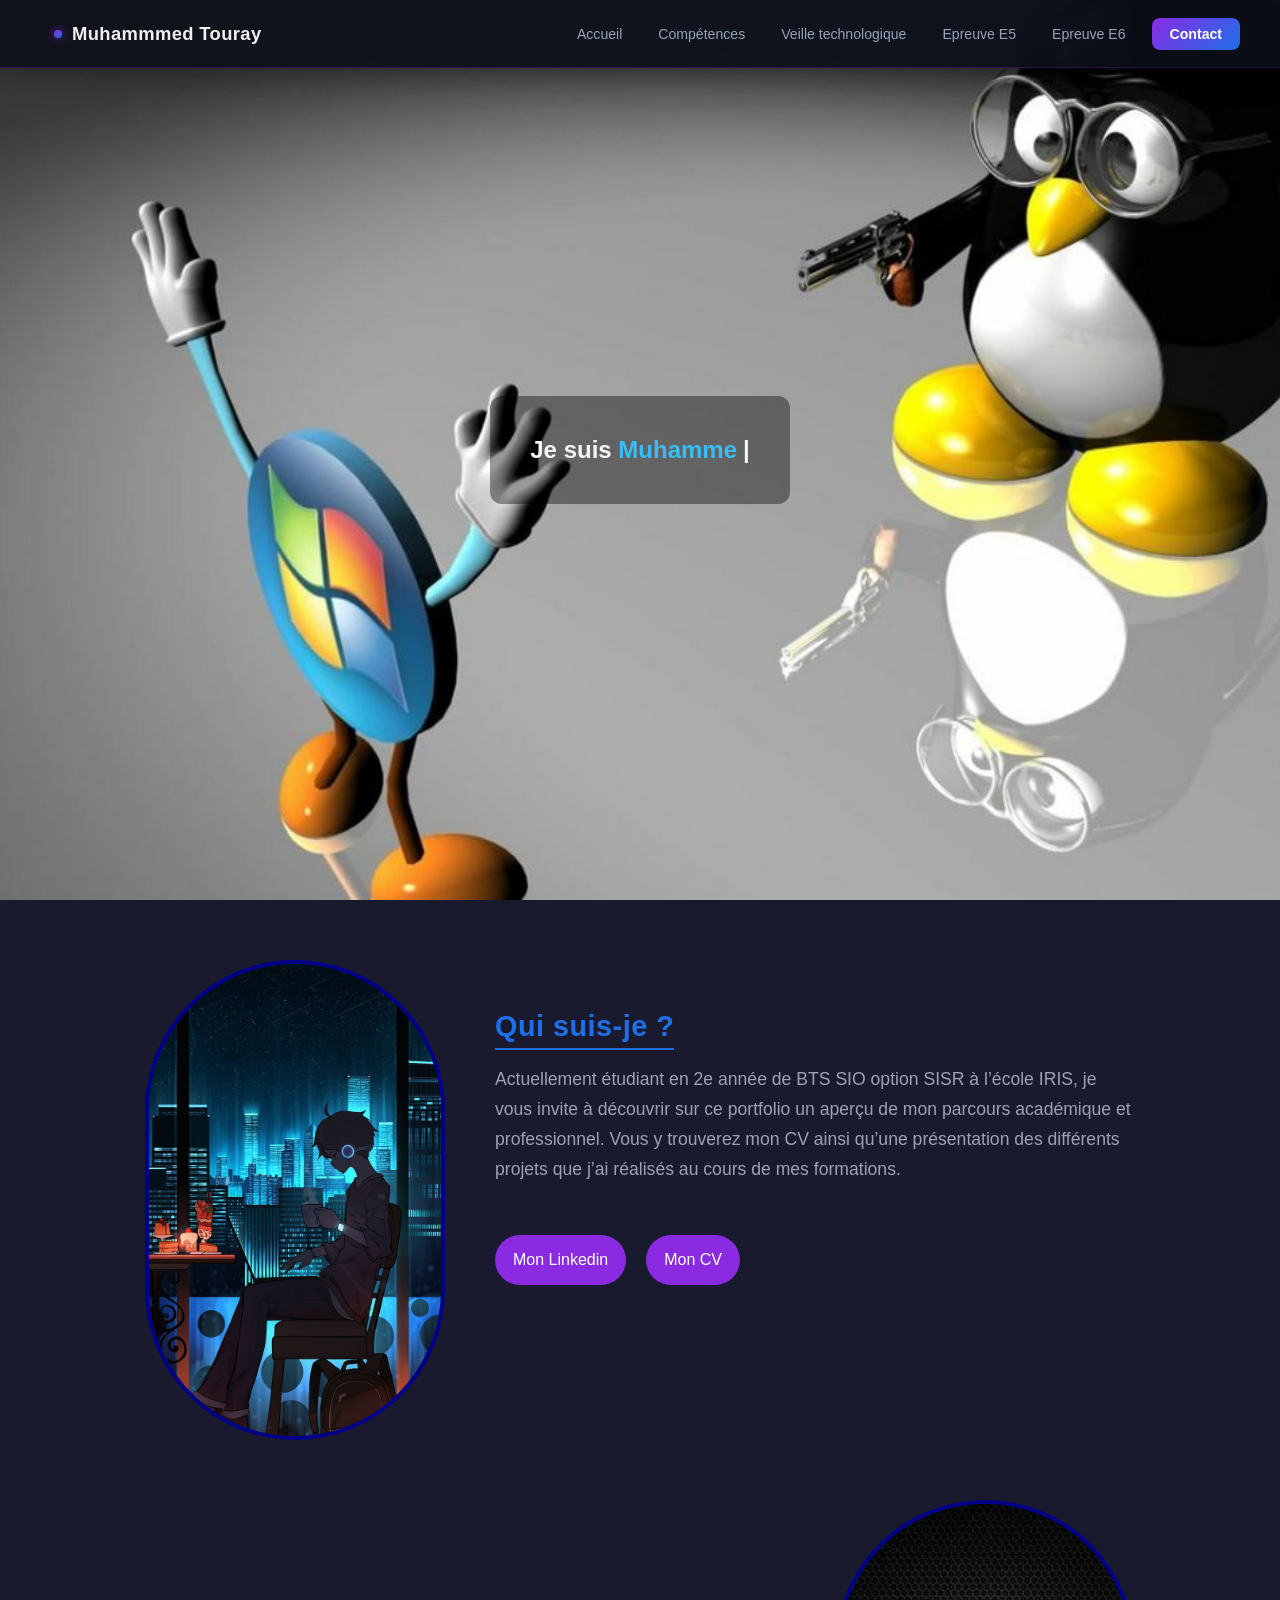
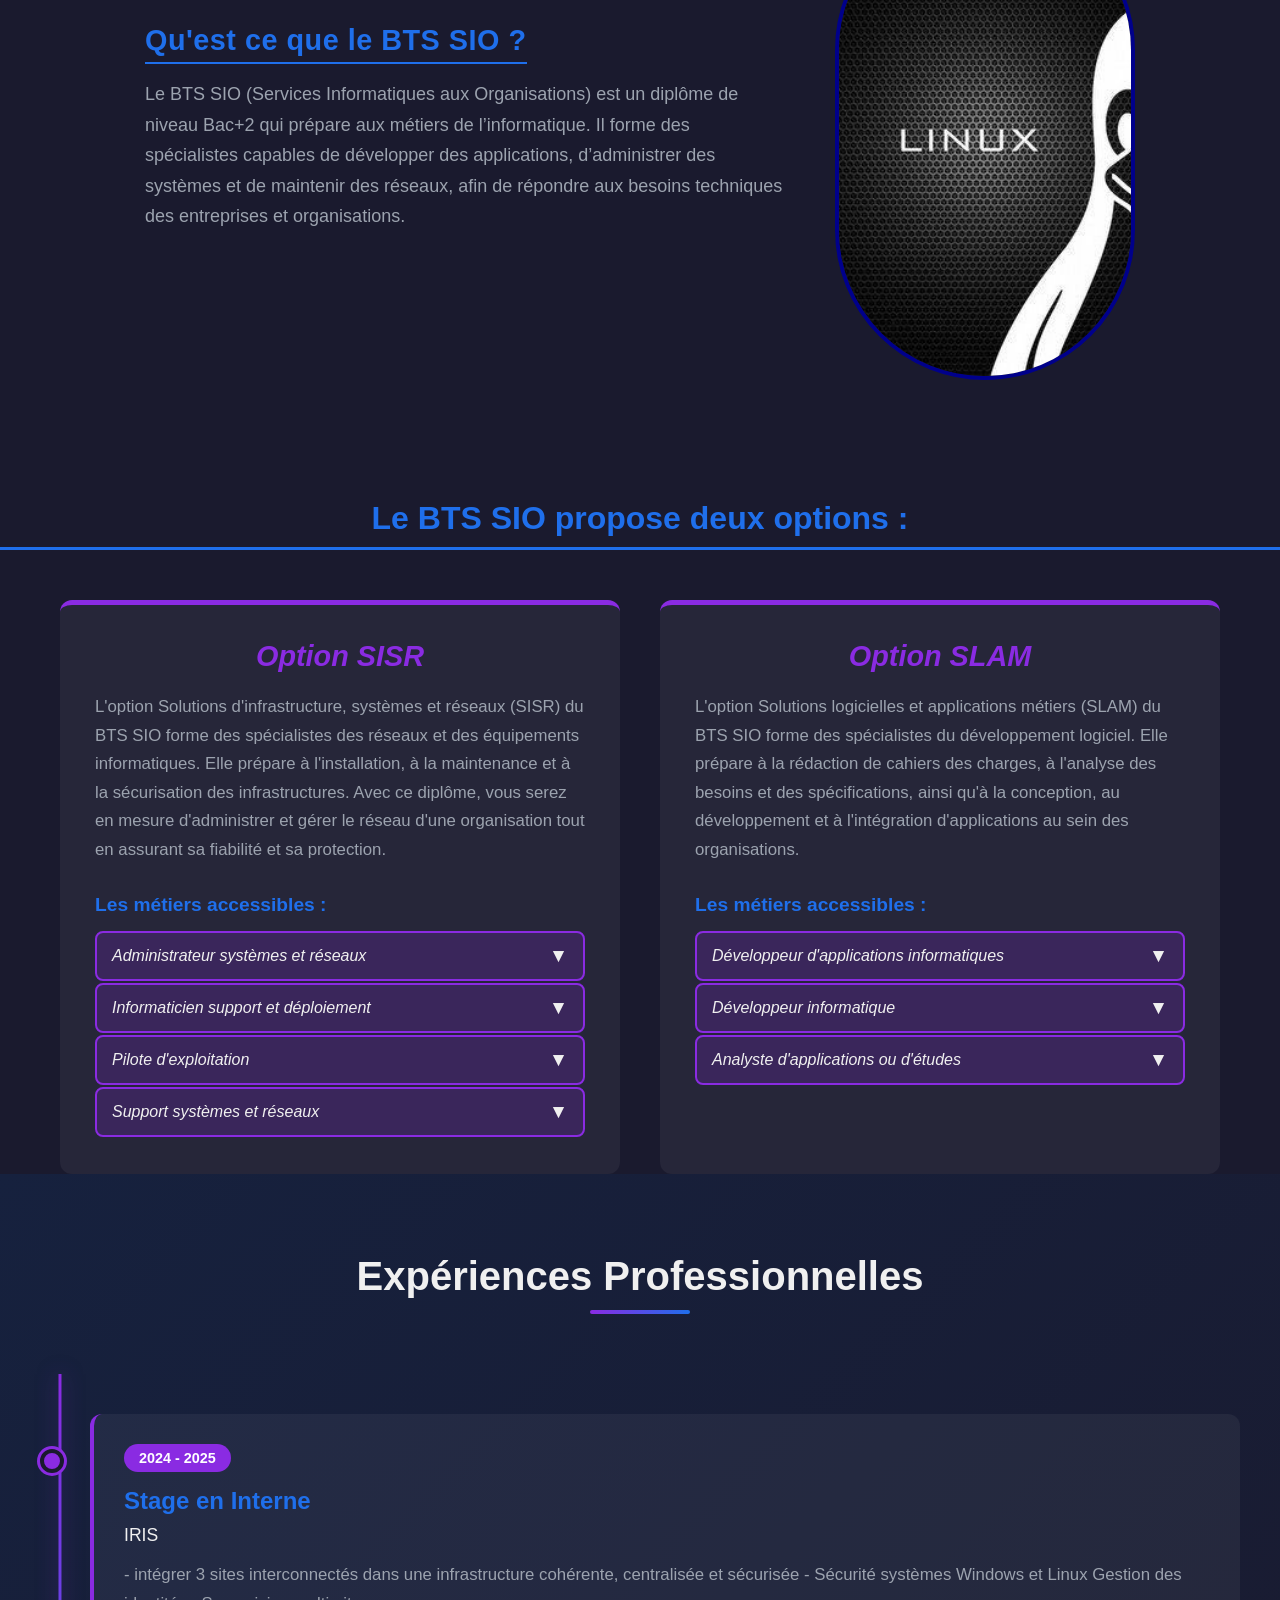
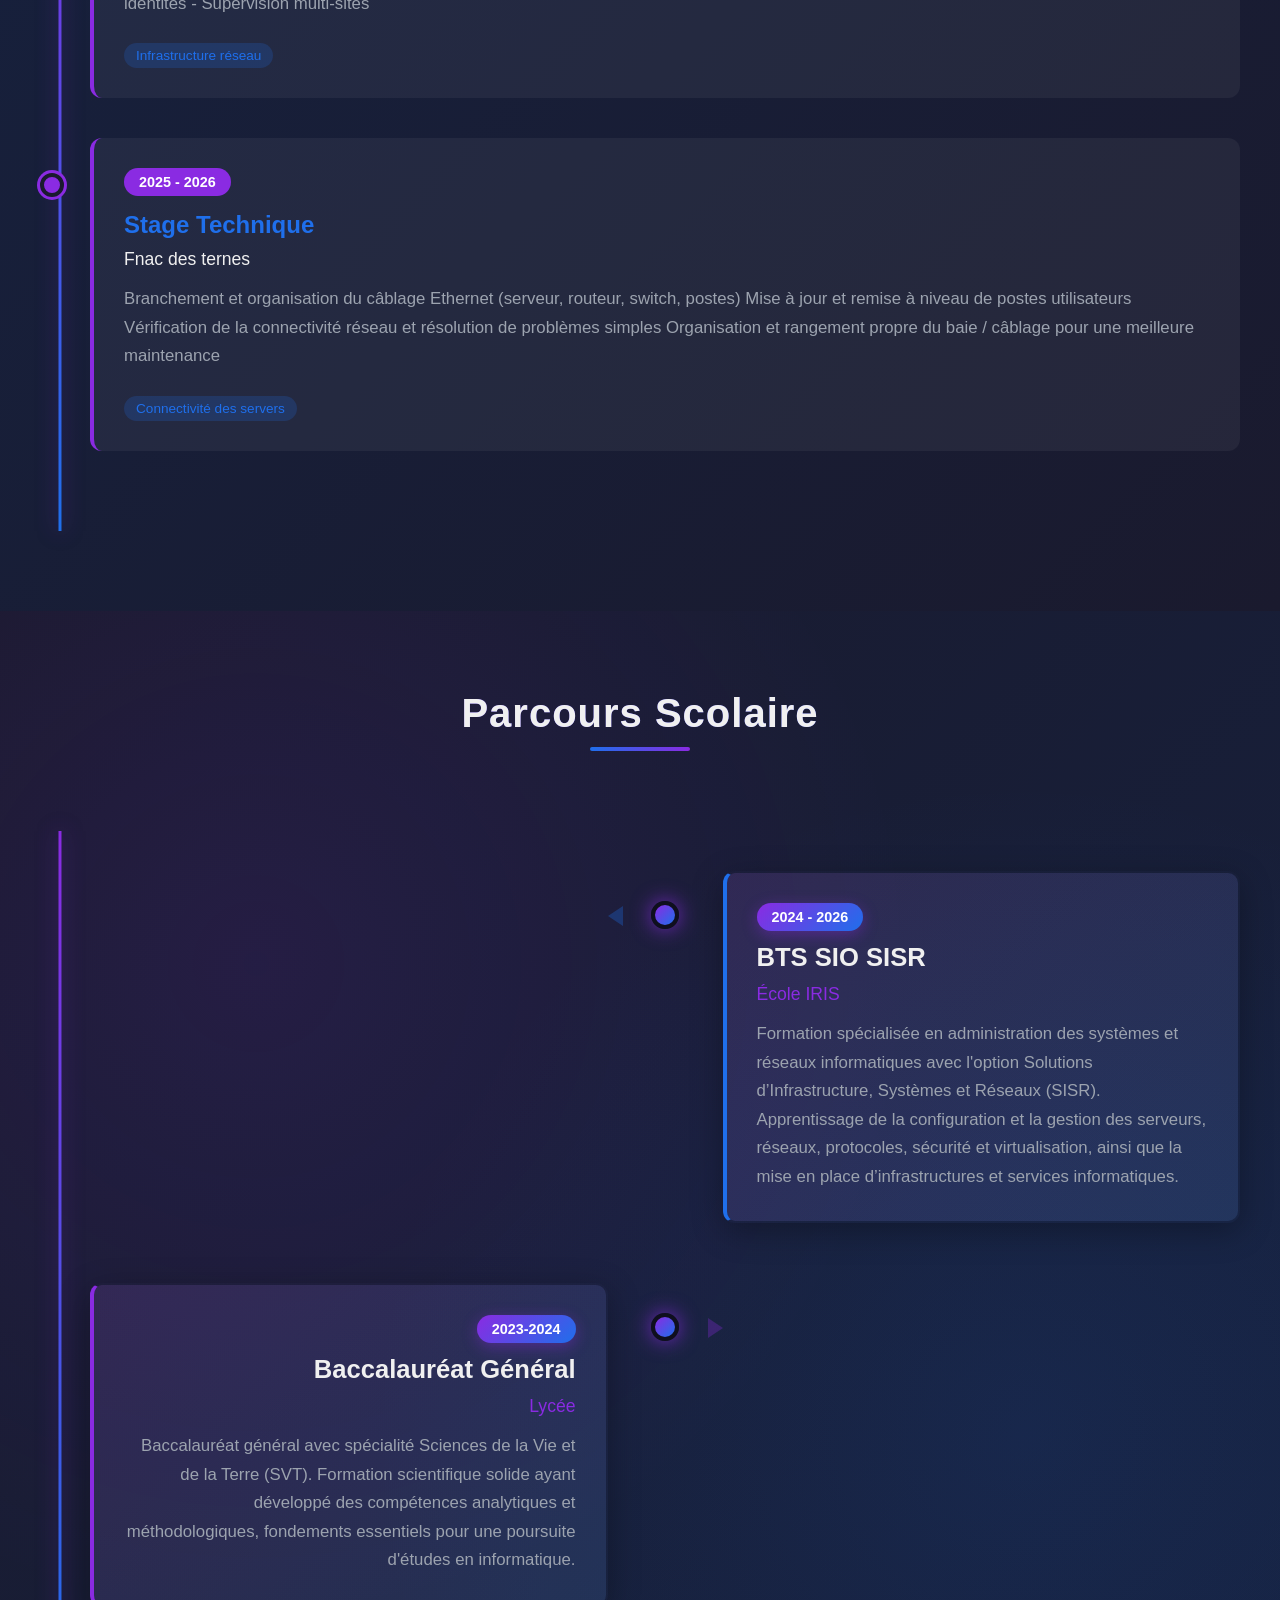
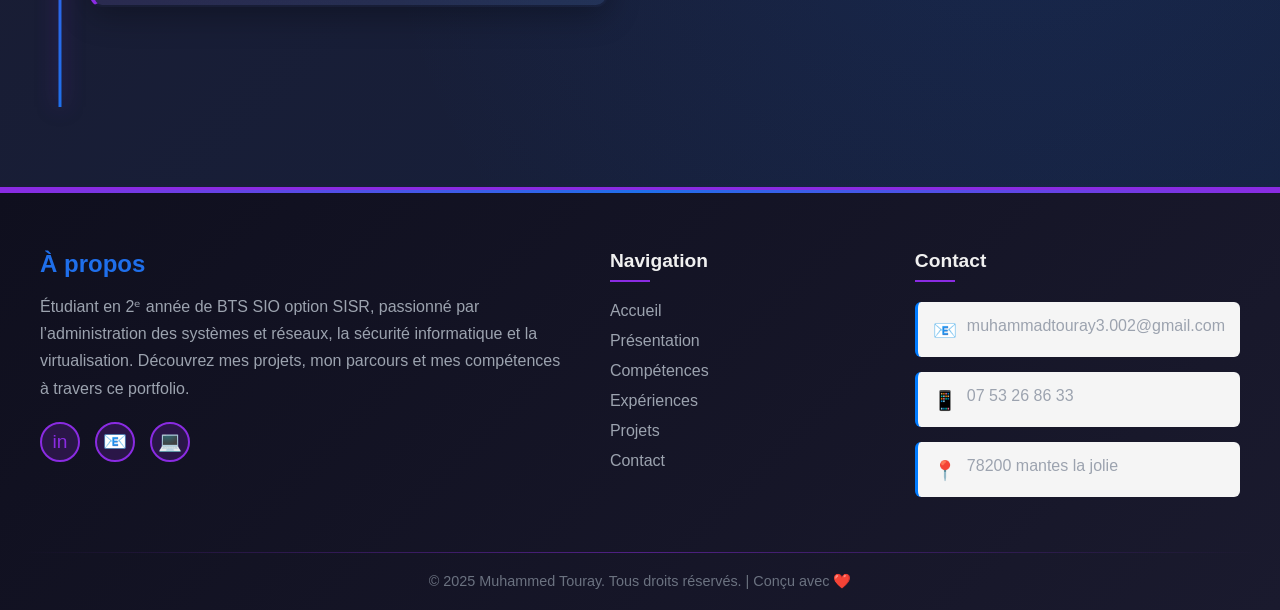
<file: index.html>
<!DOCTYPE html>
<html>
<head>
	<meta charset="utf-8">
	<meta name="viewport" content="width=device-width, initial-scale=1">
	<title>Portfolio | Muhammed </title>
	<link rel="stylesheet" href="style.css">
	<script src="typing.js"></script>
	<link rel="stylesheet" href="https://cdnjs.cloudflare.com/ajax/libs/font-awesome/6.5.0/css/all.min.css">
	<link href="https://fonts.googleapis.com/css2?family=Syne:wght@400;600;700;800&family=DM+Sans:wght@300;400;500;600&display=swap" rel="stylesheet">
</head>

<body class="index">

    <header class="Acceuil">
        <div>
            <a class="nom" href="">Muhammmed Touray</a>
        </div>
        <nav class="menu">
            <a href="index.html">Accueil</a>
            <a href="Competences.html">Compétences</a>
            <a href="Veille_technologique.html">Veille technologique</a>
            <a href="projets.html">Epreuve E5</a>
            <a href="Realisation_pro.html">Epreuve E6</a>
            <a href="Contact.html">Contact</a>
        </nav>
    </header>

	<section class="intro">
	  <div class="overlay">
	    <h1 class="typing" id="typing"></h1>
	  </div>
	</section>

	<div class="presentation">
		<div class="ellipse-container">
			<img src="images/cyber.jpeg" alt="A propos">
		</div>

		<div class="about">
			<h3> Qui suis-je ?</h3>	
			<p>Actuellement étudiant en 2e année de BTS SIO option SISR à l’école IRIS, je vous invite à découvrir sur ce portfolio un aperçu de mon parcours académique et professionnel. Vous y trouverez mon CV ainsi qu’une présentation des différents projets que j’ai réalisés au cours de mes formations.</p>

			<div >
				<ul class="link">
					<li class="profil_l" ><a href="https://www.linkedin.com/in/muhammed-touray-938242348">Mon Linkedin</a></li>
					<li><a href="docs/CV_Muhammed Touray_Alternance réseau.pdf">Mon CV</a></li>
				</ul>
			</div>
		</div>

	</div>


	<section>

		<div class="bts">
			<div class="about2">
				<h3>Qu'est ce que le BTS SIO ?</h3>	
				<p>Le BTS SIO (Services Informatiques aux Organisations) est un diplôme de niveau Bac+2 qui prépare aux métiers de l’informatique. Il forme des spécialistes capables de développer des applications, d’administrer des systèmes et de maintenir des réseaux, afin de répondre aux besoins techniques des entreprises et organisations.</p>
			</div>

			<div class="binaire">
				<img src="images/linux.jpg" alt="A propos">
			</div>

		</div>

		<div class="option-separe">
			<h4 class="options-title">Le BTS SIO propose deux options :</h4>

			<div class="options-container">
			        <!-- Option SISR -->
			        <div class="option-card">
			            <h3 class="option-name">Option SISR</h3>
			            <p class="option-description">
			                L'option Solutions d'infrastructure, systèmes et réseaux (SISR) du BTS SIO forme des spécialistes des réseaux et des équipements informatiques. Elle prépare à l'installation, à la maintenance et à la sécurisation des infrastructures. Avec ce diplôme, vous serez en mesure d'administrer et gérer le réseau d'une organisation tout en assurant sa fiabilité et sa protection.
			            </p>

			            <h6 class="metiers-title">Les métiers accessibles :</h6>
			            <ul class="metiers-list">
			                <li class="metier-item">
			                    <button class="metier-button" onclick="toggleMetier(this)">
			                        <span>Administrateur systèmes et réseaux</span>
			                        <span class="arrow">▼</span>
			                    </button>
			                    <div class="metier-content">
			                        <p>L'administrateur systèmes et réseaux est responsable de la gestion, de la maintenance et de la sécurité des infrastructures informatiques. Il configure les serveurs, supervise les réseaux et assure leur bon fonctionnement au quotidien.</p>
			                    </div>
			                </li>
			                <li class="metier-item">
			                    <button class="metier-button" onclick="toggleMetier(this)">
			                        <span>Informaticien support et déploiement</span>
			                        <span class="arrow">▼</span>
			                    </button>
			                    <div class="metier-content">
			                        <p>Ce professionnel assure le support technique aux utilisateurs, installe et déploie les équipements informatiques dans l'entreprise. Il accompagne les collaborateurs dans l'utilisation des outils numériques.</p>
			                    </div>
			                </li>
			                <li class="metier-item">
			                    <button class="metier-button" onclick="toggleMetier(this)">
			                        <span>Pilote d'exploitation</span>
			                        <span class="arrow">▼</span>
			                    </button>
			                    <div class="metier-content">
			                        <p>Le pilote d'exploitation supervise les systèmes informatiques en production, surveille les incidents et coordonne les interventions techniques pour garantir la continuité de service.</p>
			                    </div>
			                </li>
			                <li class="metier-item">
			                    <button class="metier-button" onclick="toggleMetier(this)">
			                        <span>Support systèmes et réseaux</span>
			                        <span class="arrow">▼</span>
			                    </button>
			                    <div class="metier-content">
			                        <p>Le technicien support systèmes et réseaux assiste les utilisateurs en cas de problèmes techniques, diagnostique les pannes et met en place des solutions adaptées pour résoudre les dysfonctionnements.</p>
			                    </div>
			                </li>
			            </ul>
			        </div>

			        <!-- Option SLAM -->
			        <div class="option-card">
			            <h3 class="option-name">Option SLAM</h3>
			            <p class="option-description">
			                L'option Solutions logicielles et applications métiers (SLAM) du BTS SIO forme des spécialistes du développement logiciel. Elle prépare à la rédaction de cahiers des charges, à l'analyse des besoins et des spécifications, ainsi qu'à la conception, au développement et à l'intégration d'applications au sein des organisations.
			            </p>

			            <h6 class="metiers-title">Les métiers accessibles :</h6>
			            <ul class="metiers-list">
			                <li class="metier-item">
			                    <button class="metier-button" onclick="toggleMetier(this)">
			                        <span>Développeur d'applications informatiques</span>
			                        <span class="arrow">▼</span>
			                    </button>
			                    <div class="metier-content">
			                        <p>Le développeur d'applications conçoit, code et teste des logiciels adaptés aux besoins des utilisateurs. Il maîtrise plusieurs langages de programmation et travaille en équipe pour livrer des solutions fonctionnelles.</p>
			                    </div>
			                </li>
			                <li class="metier-item">
			                    <button class="metier-button" onclick="toggleMetier(this)">
			                        <span>Développeur informatique</span>
			                        <span class="arrow">▼</span>
			                    </button>
			                    <div class="metier-content">
			                        <p>Professionnel polyvalent du développement, il intervient sur différents projets logiciels, du web au mobile. Il analyse les besoins, développe les fonctionnalités et assure la maintenance des applications.</p>
			                    </div>
			                </li>
			                <li class="metier-item">
			                    <button class="metier-button" onclick="toggleMetier(this)">
			                        <span>Analyste d'applications ou d'études</span>
			                        <span class="arrow">▼</span>
			                    </button>
			                    <div class="metier-content">
			                        <p>L'analyste étudie les besoins métiers, rédige les spécifications techniques et propose des solutions logicielles adaptées. Il fait le lien entre les équipes métier et les développeurs.</p>
			                    </div>
			                </li>
			            </ul>
			        </div>
			    </div>
		</div>

	</section>

	    <section class="experiences-section">
        <div class="experiences-container">
            <h2 class="experiences-title">Expériences Professionnelles</h2>

            <div class="timeline">
                <!-- Expérience 1 -->
                <div class="experience-card">
                    <span class="experience-period">2024 - 2025</span>
                    <h3 class="experience-title">Stage en Interne</h3>
                    <p class="experience-company">IRIS</p>
                    <p class="experience-description">
                       - intégrer 3 sites interconnectés dans une infrastructure cohérente, centralisée et sécurisée 
                       - Sécurité systèmes Windows et Linux  Gestion des identités 
                       - Supervision multi-sites 
                    </p>
                    <span class="experience-tag">Infrastructure réseau</span>
                </div>

                <!-- Expérience 2 -->
                <div class="experience-card">
                    <span class="experience-period">2025 - 2026</span>
                    <h3 class="experience-title">Stage Technique</h3>
                    <p class="experience-company">Fnac des ternes </p>
                    <p class="experience-description">
                        Branchement et organisation du câblage Ethernet (serveur, routeur, switch, postes)
						Mise à jour et remise à niveau de postes utilisateurs
						Vérification de la connectivité réseau et résolution de problèmes simples
						Organisation et rangement propre du baie / câblage pour une meilleure maintenance
                    </p>
                    <span class="experience-tag">Connectivité des servers</span>
                </div>
            </div>
        </div>
    </section>

     <section class="parcours-section">
        <div class="parcours-container">
            <h3 class="parcours-title">Parcours Scolaire</h3>

            <div class="timeline">
                <!-- BTS SIO SISR - DROITE -->
                <div class="parcours-item right">
                    <div class="parcours-content">
                        <span class="parcours-period">2024 - 2026</span>
                        <h4 class="parcours-diploma">BTS SIO SISR</h4>
                        <a href="#" class="parcours-school">École IRIS</a>
                        <p class="parcours-description">
                           Formation spécialisée en administration des systèmes et réseaux informatiques avec l'option Solutions d’Infrastructure, Systèmes et Réseaux (SISR). Apprentissage de la configuration et la gestion des serveurs, réseaux, protocoles, sécurité et virtualisation, ainsi que la mise en place d’infrastructures et services informatiques.
                        </p>
                    </div>
                </div>

                 <!-- Baccalauréat - GAUCHE -->
                <div class="parcours-item left">
                    <div class="parcours-content">
                        <span class="parcours-period">2023-2024</span>
                        <h4 class="parcours-diploma">Baccalauréat Général</h4>
                        <a href="#" class="parcours-school">Lycée</a>
                        <p class="parcours-description">
                            Baccalauréat général avec spécialité Sciences de la Vie et de la Terre (SVT). Formation scientifique solide ayant développé des compétences analytiques et méthodologiques, fondements essentiels pour une poursuite d'études en informatique.
                        </p>
                    </div>
                </div>
            </div>
        </div>
    </section>

<!-- FOOTER -->
    <footer class="footer">
        <div class="footer-container">
            <!-- À propos -->
            <div class="footer-about">
                <h3>À propos</h3>
                <p>
                    Étudiant en 2ᵉ année de BTS SIO option SISR, passionné par l’administration des systèmes et réseaux, la sécurité informatique et la virtualisation. 
                    Découvrez mes projets, mon parcours et mes compétences à travers ce portfolio.
                </p>
                <div class="social-links">
                    <a href="https://www.linkedin.com/in/muhammed-touray-938242348" class="social-link" target="_blank">in</a>
                    <a href="#" class="social-link">📧</a>
                    <a href="#" class="social-link">💻</a>
                </div>
            </div>

            <!-- Navigation rapide -->
            <div class="footer-links">
                <h4>Navigation</h4>
                <ul>
                    <li><a href="index.html">Accueil</a></li>
                    <li><a href="#presentation">Présentation</a></li>
                    <li><a href="#skills">Compétences</a></li>
                    <li><a href="#experiences">Expériences</a></li>
                    <li><a href="#projets">Projets</a></li>
                    <li><a href="#contact">Contact</a></li>
                </ul>
            </div>

            <!-- Contact -->
            <div class="footer-contact">
                <h4>Contact</h4>
                <div class="contact-item">
                    <span class="contact-icon">📧</span>
                    <a href="mailto:seignon.aysorg@gmail.com">muhammadtouray3.002@gmail.com</a>
                </div>
                <div class="contact-item">
                    <span class="contact-icon">📱</span>
                    <span>07 53 26 86 33</span>
                </div>
                <div class="contact-item">
                    <span class="contact-icon">📍</span>
                    <span>78200 mantes la jolie</span>
                </div>
            </div>
        </div>

        <!-- Ligne de séparation -->
        <div class="footer-divider"></div>

        <!-- Copyright -->
        <div class="footer-bottom">
            <p>&copy; 2025 Muhammed Touray. Tous droits réservés. | Conçu avec ❤️</p>
        </div>
    </footer>

</body>
</html>
</file>
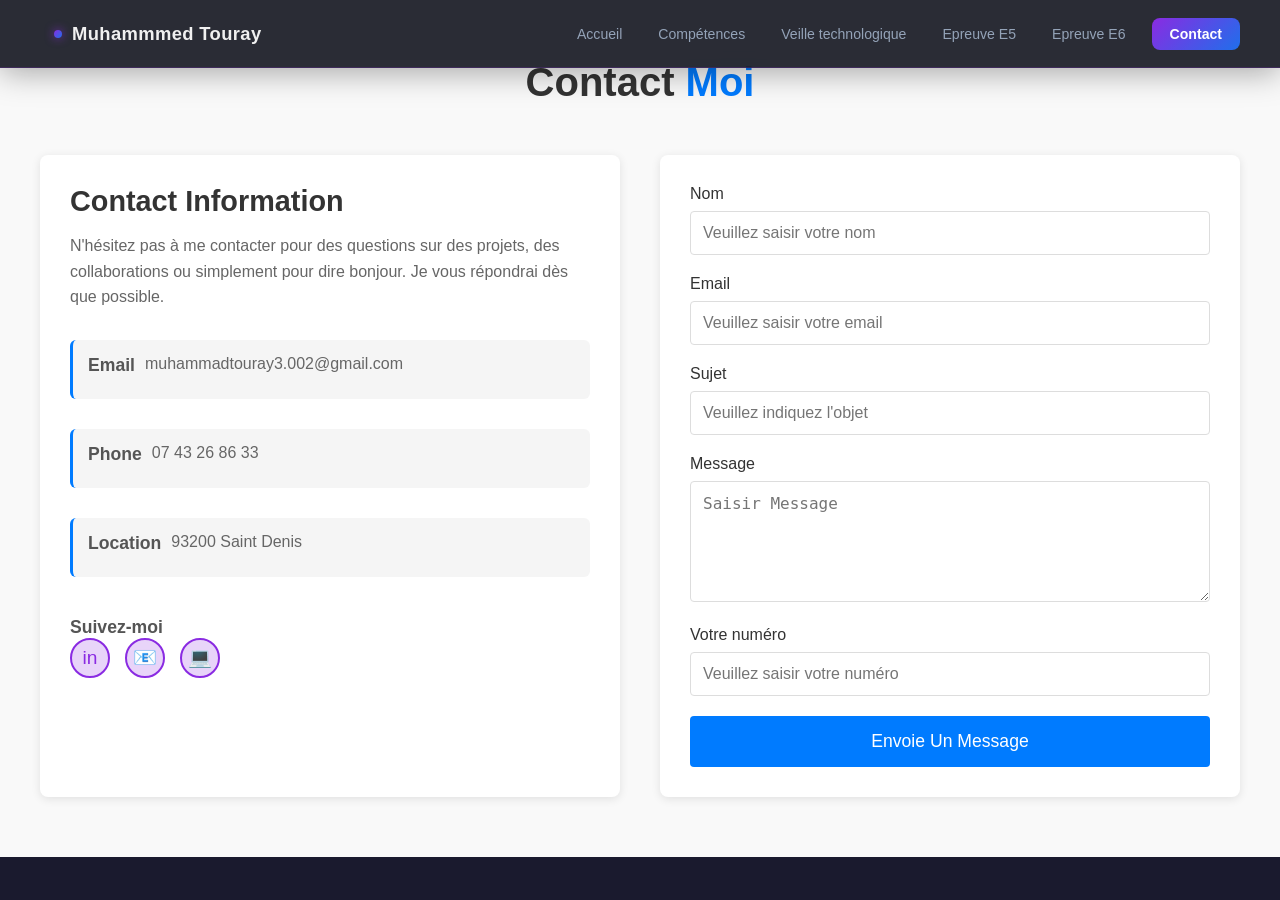
<file: Contact.html>
<!DOCTYPE html>
<html>
<head>
	<meta charset="utf-8">
	<meta name="viewport" content="width=device-width, initial-scale=1">
	<title>Portfolio | Muhammed T</title>
	<link rel="stylesheet" href="style.css">
</head>
<body>

    <header class="Acceuil">
        <div>
            <a class="nom" href="">Muhammmed Touray</a>
        </div>
        <nav class="menu">
            <a href="index.html">Accueil</a>
            <a href="Competences.html">Compétences</a>
            <a href="Veille_technologique.html">Veille technologique</a>
            <a href="projets.html">Epreuve E5</a>
            <a href="Realisation_pro.html">Epreuve E6</a>
            <a href="Contact.html">Contact</a>
        </nav>
    </header>

	<section class="contact-section">
    <div class="contact-container">
        <h2 class="contact-title">Contact <span>Moi</span></h2> 
        <div class="contact-grid">
            <div class="contact-info">
                <h3 class="contact-info-title">Contact Information</h3>
                <p class="contact-info-description">
                    N'hésitez pas à me contacter pour des questions sur des projets, des collaborations ou simplement pour dire bonjour. Je vous répondrai dès que possible.
                </p>
                
                <div class="contact-list">
                    <div class="contact-item">
                        <h4>Email</h4>
                        <p>muhammadtouray3.002@gmail.com</p>
                    </div>
                    
                    <div class="contact-item">
                        <h4>Phone</h4>
                        <p>07 43 26 86 33</p>
                    </div>
                    
                    <div class="contact-item">
                        <h4>Location</h4>
                        <p>93200 Saint Denis</p>
                    </div>
                </div>
                
                <div class="social-section">
                    <h4>Suivez-moi</h4>

			            <div class="social-links">
							<a href="https://www.linkedin.com/in/muhammed-touray-938242348" class="social-link" target="_blank">in</a>
							<a href="#" class="social-link">📧</a>
							<a href="#" class="social-link">💻</a>
						</div>

                </div>
            </div>
            
            <div>
                <form class="contact-form">
                    <div class="form-group">
                        <label class="form-label">Nom</label>
                        <input class="form-input" type="text" name="name" placeholder="Veuillez saisir votre nom">
                    </div>
                    
                    <div class="form-group">
                        <label class="form-label">Email</label>
                        <input class="form-input" type="email" name="email" placeholder="Veuillez saisir votre email">
                    </div>
                    
                    <div class="form-group">
                        <label class="form-label">Sujet</label>
                        <input class="form-input" type="text" name="subject" placeholder="Veuillez indiquez l'objet">
                    </div>
                    
                    <div class="form-group">
                        <label class="form-label">Message</label>
                        <textarea class="form-textarea" rows="5" placeholder="Saisir Message"></textarea>
                    </div>
                    
                    <div class="form-group">
                        <label class="form-label">Votre numéro</label>
                        <input class="form-input" type="text" name="phone" placeholder="Veuillez saisir votre numéro">
                    </div>
                    
                    <button class="btn-submit" type="submit">
                        Envoie Un Message
                    </button>
                </form>
            </div>
        </div>
    </div>
</section>
	<!--
	<center>
		<table>
			<tr>
				<td>Votre Nom</td>
				<td>
					<input type="texte" name="Nom" placeholder="veuillez saisir votre nom !">
				</td>
			</tr>
		 	
		 	<tr>
		 		<td>Votre prénom</td>
		 		<td>
		 			<input type="texte" name="prenom" placeholder="veuillez saisir votre prenom">
		 		</td>
		 	</tr>

		 	<tr>
		 		<td>Votre contact</td>
		 		<td>
		 			<input type="texte" name="numero" placeholder="veuillez saisir votre numero">
		 		</td>
		 	</tr>

		 	<tr>
		 		<td>Votre message</td>
		 		<td>
		 			<input type="textearea" name="message" placeholder="Zone de texte">
		 		</td>
		 	</tr>

		 	<tr>
		 		<td>
		 			<input type="reset" name="annuler" value="Annuler">
		 		</td>
		 		<td>
		 			<input type="submit" name="valider" value="Valider">
		 		</td>
		 	</tr>
	 	</table>
 	</center>
 	-->

</body>
</html>
</file>
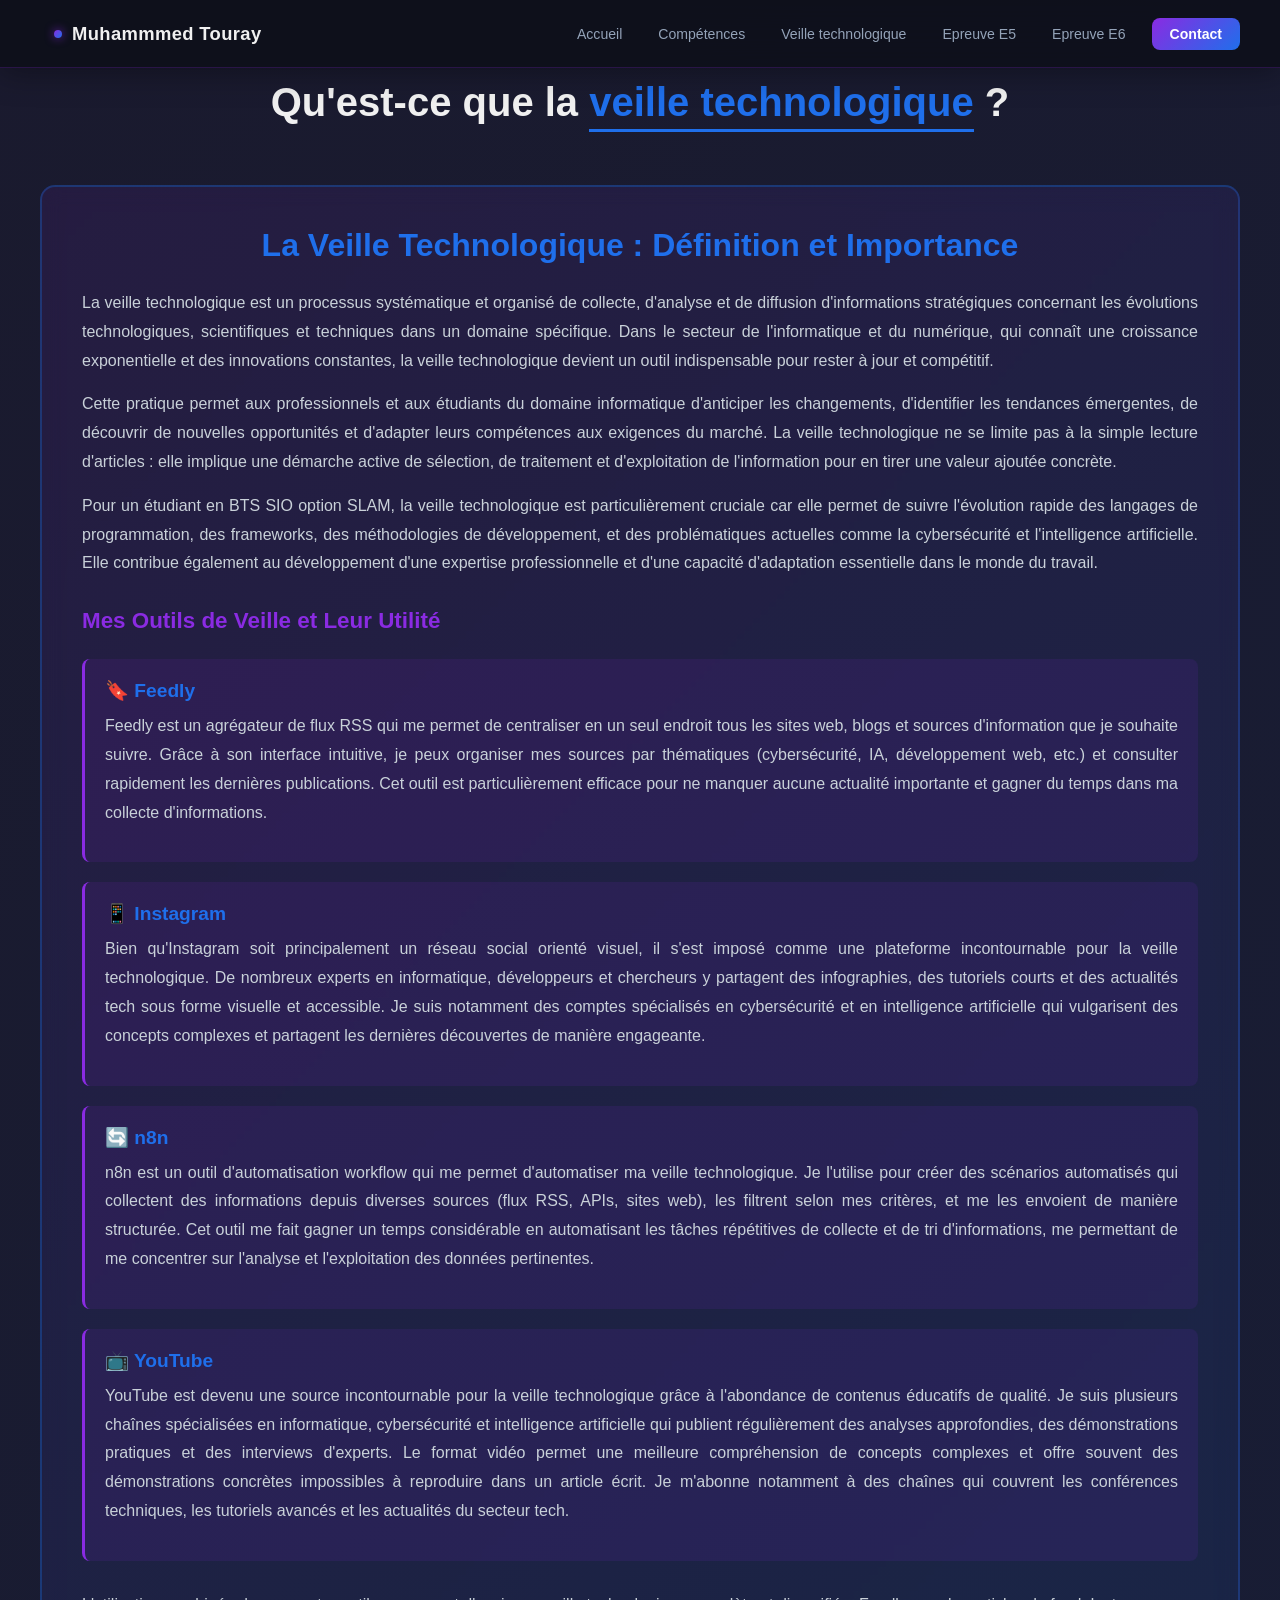
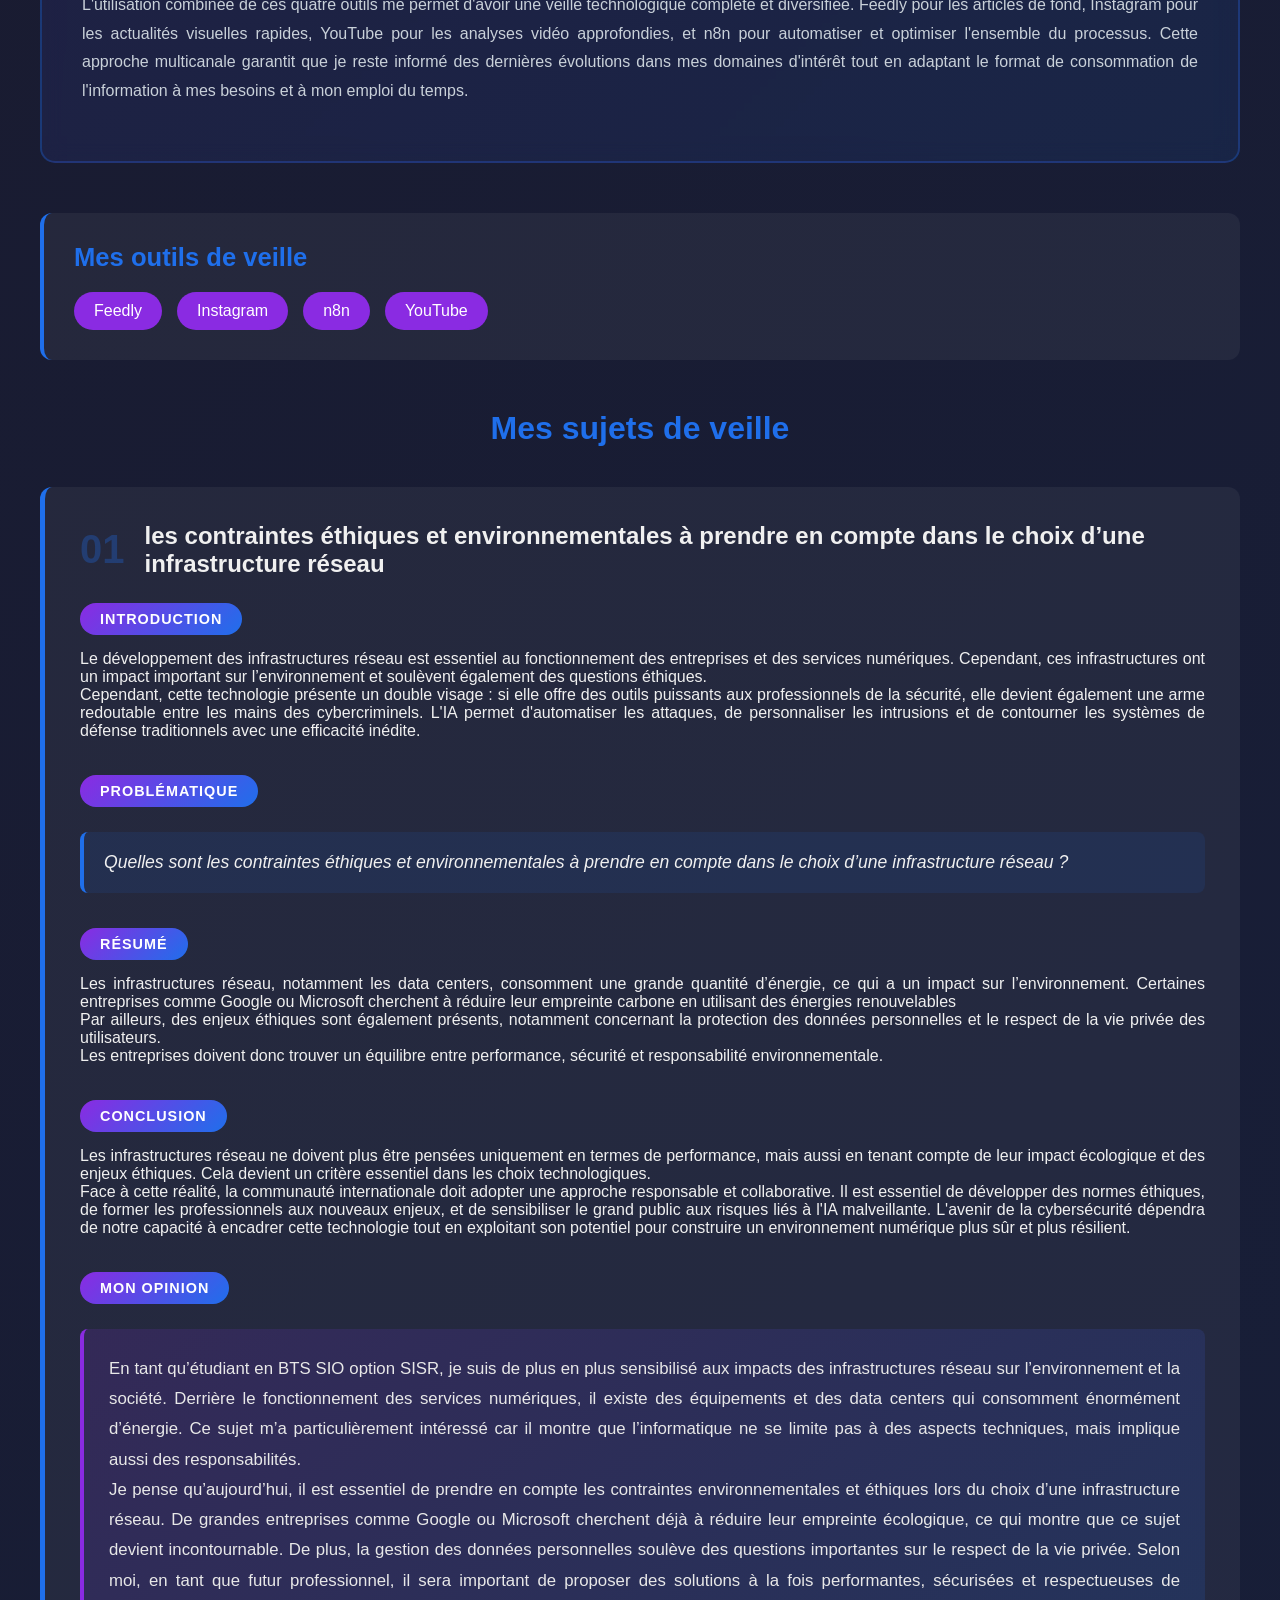
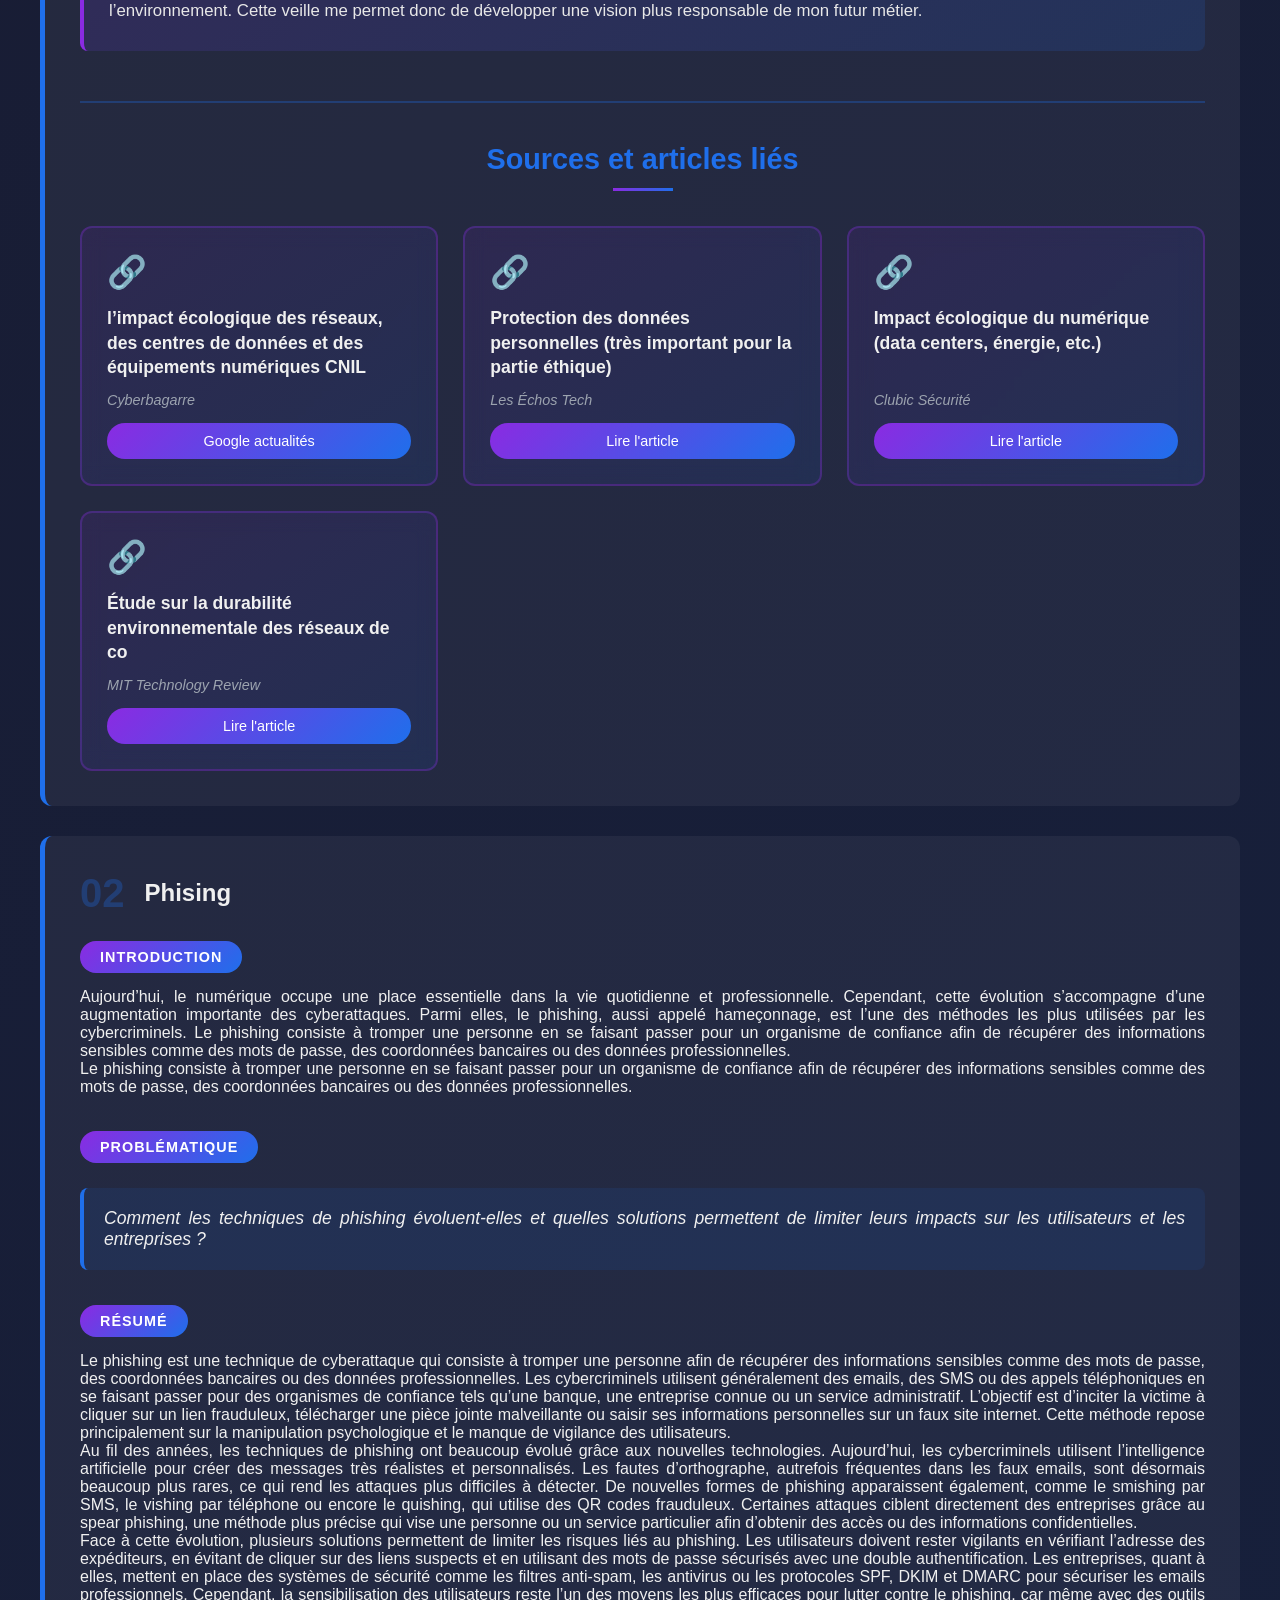
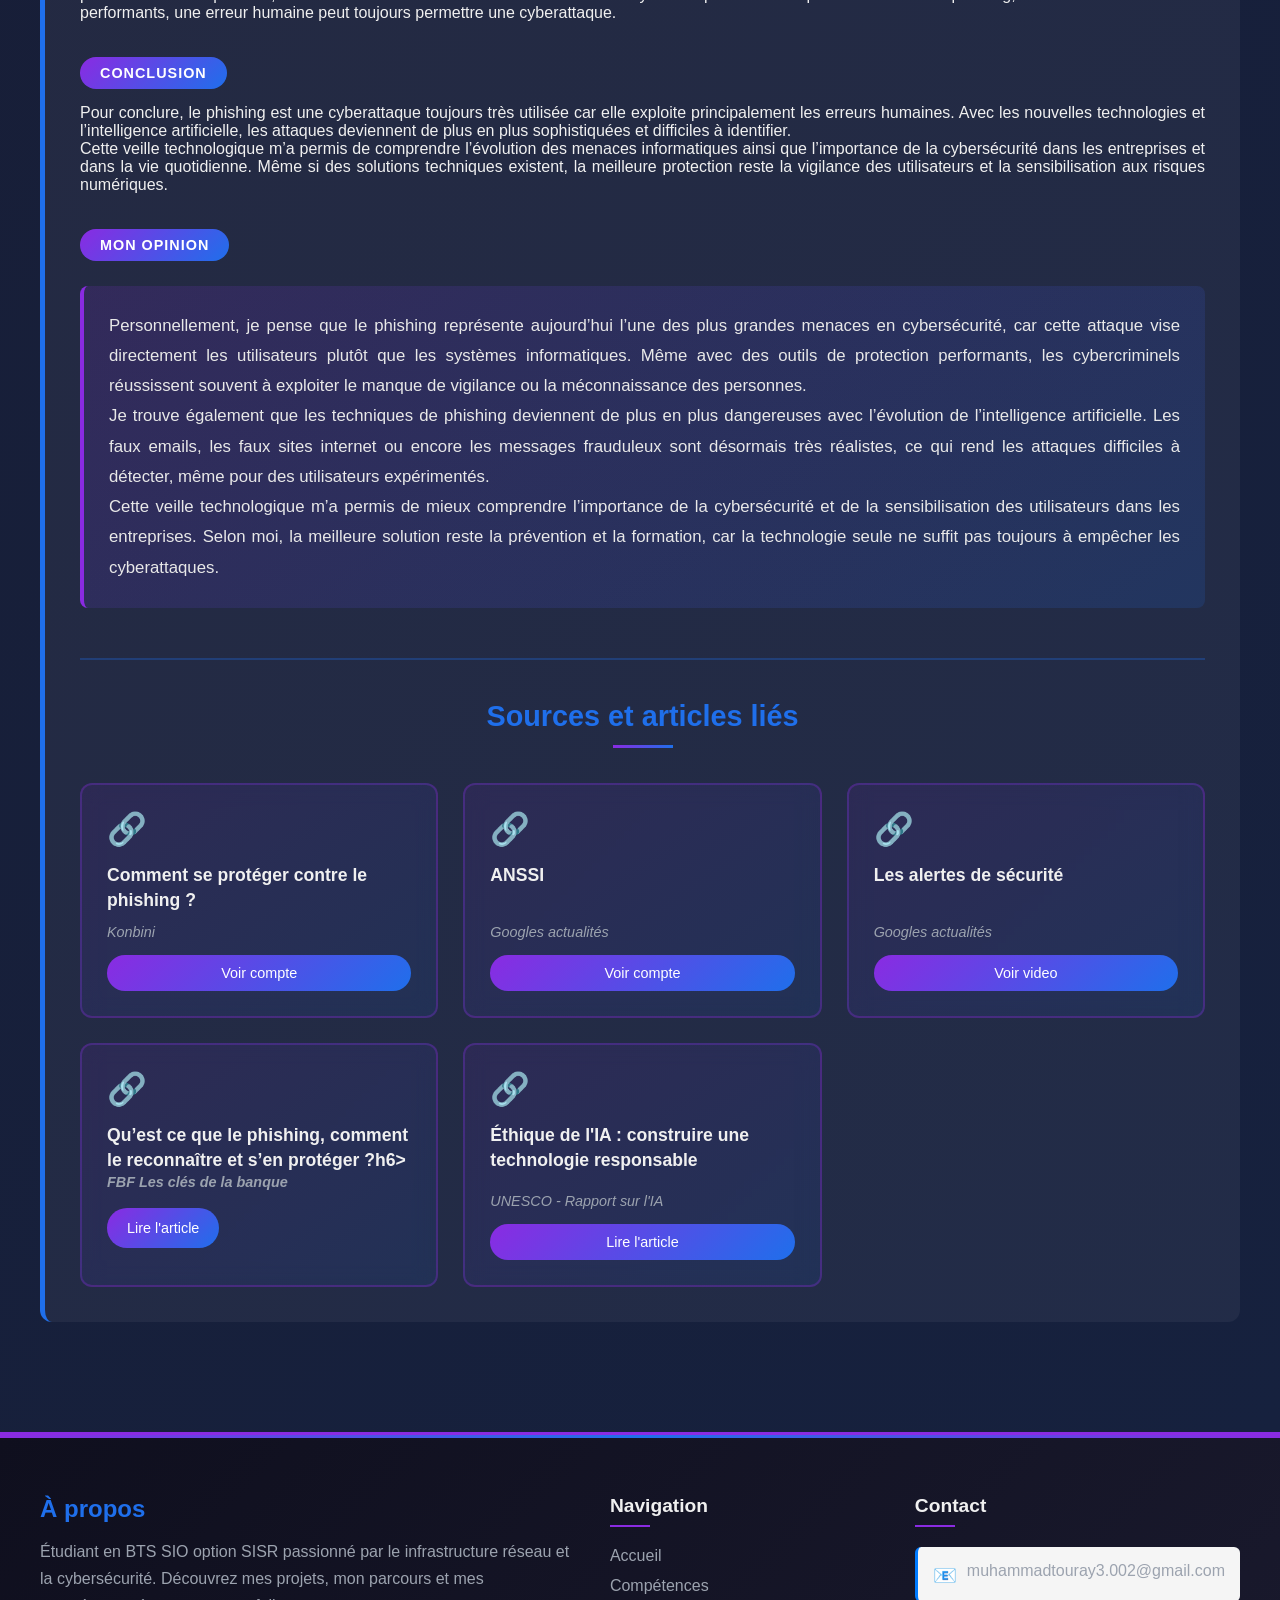
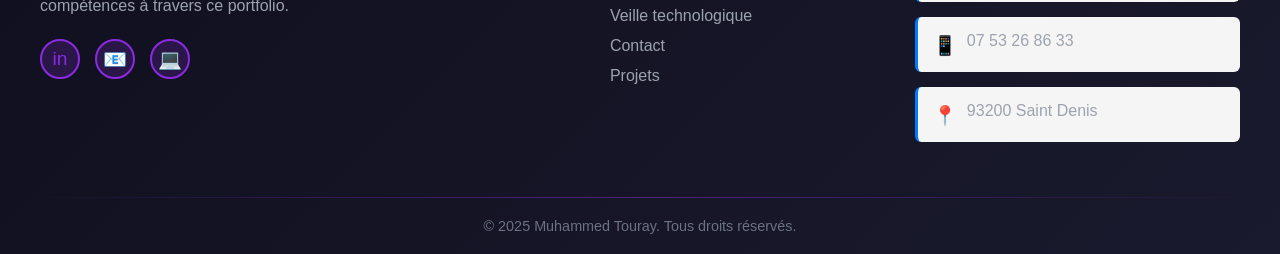
<file: Veille_technologique.html>
<!DOCTYPE html>
<html>
<head>
	<meta charset="utf-8">
	<meta name="viewport" content="width=device-width, initial-scale=1">
	<title>Veille Technologique | Muhammed T</title>
	<link rel="stylesheet" href="style.css">
	<style>

		/* Styles supplémentaires pour la page veille */
		.content-section {
			margin-bottom: 35px;
		}

		.content-section p {
			text-align: justify;
			text-justify: inter-word;
		}

		.section-label {
			display: inline-block;
			background: linear-gradient(135deg, blueviolet, #1f6feb);
			color: white;
			padding: 8px 20px;
			border-radius: 20px;
			font-size: 0.9rem;
			font-weight: 600;
			margin-bottom: 15px;
			text-transform: uppercase;
			letter-spacing: 1px;
		}

		.problematique-box {
			background: rgba(31, 111, 235, 0.1);
			border-left: 4px solid #1f6feb;
			padding: 20px;
			border-radius: 8px;
			font-style: italic;
			color: #f0f0f0;
			font-size: 1.1rem;
			margin-top: 10px;
			text-align: justify;
		}

		.opinion-box {
			background: linear-gradient(145deg, rgba(138, 43, 226, 0.15), rgba(31, 111, 235, 0.15));
			border-left: 4px solid blueviolet;
			padding: 25px;
			border-radius: 8px;
			margin-top: 10px;
		}

		.opinion-box p {
			color: #e8e8e8;
			font-size: 1.05rem;
			line-height: 1.8;
			text-align: justify;
		}

		/* Grande section explication veille */
		.veille-explanation {
			background: linear-gradient(145deg, rgba(138, 43, 226, 0.1), rgba(31, 111, 235, 0.1));
			backdrop-filter: blur(10px);
			border: 2px solid rgba(31, 111, 235, 0.3);
			border-radius: 15px;
			padding: 40px;
			margin-bottom: 50px;
		}

		.veille-explanation h3 {
			font-size: 2rem;
			color: #1f6feb;
			margin-bottom: 25px;
			text-align: center;
		}

		.veille-explanation h4 {
			font-size: 1.4rem;
			color: blueviolet;
			margin-top: 30px;
			margin-bottom: 15px;
		}

		.veille-explanation p {
			text-align: justify;
			line-height: 1.8;
			margin-bottom: 15px;
			color: #c9d1d9;
		}

		.tools-detailed {
			margin-top: 25px;
		}

		.tool-item {
			background: rgba(138, 43, 226, 0.1);
			border-left: 3px solid blueviolet;
			padding: 20px;
			margin-bottom: 20px;
			border-radius: 8px;
		}

		.tool-item h5 {
			color: #1f6feb;
			font-size: 1.2rem;
			margin-bottom: 10px;
		}

		.tool-item p {
			color: #c9d1d9;
			text-align: justify;
		}

		/* Section Sources */
		.sources-section {
			margin-top: 50px;
			padding-top: 40px;
			border-top: 2px solid rgba(31, 111, 235, 0.3);
		}

		.sources-title {
			font-size: 1.8rem;
			color: #1f6feb;
			text-align: center;
			margin-bottom: 35px;
			position: relative;
			padding-bottom: 15px;
		}

		.sources-title::after {
			content: '';
			position: absolute;
			bottom: 0;
			left: 50%;
			transform: translateX(-50%);
			width: 60px;
			height: 3px;
			background: linear-gradient(90deg, blueviolet, #1f6feb);
		}

		.sources-grid {
			display: grid;
			grid-template-columns: repeat(3, 1fr);
			gap: 25px;
		}

		.source-card {
			background: linear-gradient(145deg, rgba(138, 43, 226, 0.1), rgba(31, 111, 235, 0.1));
			backdrop-filter: blur(10px);
			border: 2px solid rgba(138, 43, 226, 0.3);
			border-radius: 12px;
			padding: 25px;
			transition: all 0.3s;
			display: flex;
			flex-direction: column;
		}

		.source-card:hover {
			transform: translateY(-5px);
			border-color: blueviolet;
			box-shadow: 0 10px 30px rgba(138, 43, 226, 0.4);
		}

		.source-icon {
			font-size: 2rem;
			margin-bottom: 15px;
		}

		.source-card h6 {
			font-size: 1.1rem;
			color: #f0f0f0;
			margin-bottom: 12px;
			line-height: 1.4;
			font-weight: 600;
			flex-grow: 1;
		}

		.source-name {
			font-size: 0.9rem;
			color: #9ca3af;
			margin-bottom: 15px;
			font-style: italic;
		}

		.source-link {
			display: inline-block;
			padding: 10px 20px;
			background: linear-gradient(135deg, blueviolet, #1f6feb);
			color: white;
			text-decoration: none;
			border-radius: 20px;
			font-size: 0.9rem;
			font-weight: 500;
			transition: all 0.3s;
			text-align: center;
		}

		.source-link:hover {
			transform: scale(1.05);
			box-shadow: 0 5px 15px rgba(138, 43, 226, 0.5);
		}

		/* Responsive */
		@media (max-width: 968px) {
			.sources-grid {
				grid-template-columns: repeat(2, 1fr);
			}
		}

		@media (max-width: 576px) {
			.sources-grid {
				grid-template-columns: 1fr;
			}

			.sources-title {
				font-size: 1.5rem;
			}

			.veille-explanation {
				padding: 25px 20px;
			}
		}
	</style>
</head>
<body>
    
    <header class="Acceuil">
        <div>
            <a class="nom" href="">Muhammmed Touray</a>
        </div>
        <nav class="menu">
            <a href="index.html">Accueil</a>
            <a href="Competences.html">Compétences</a>
            <a href="Veille_technologique.html">Veille technologique</a>
            <a href="projets.html">Epreuve E5</a>
            <a href="Realisation_pro.html">Epreuve E6</a>
            <a href="Contact.html">Contact</a>
        </nav>
    </header>

	<section class="veille-section">
		<div class="veille-container">
			<!-- Introduction générale -->
			<div class="veille-intro">
				<h2 class="veille-title">Qu'est-ce que la <span>veille technologique</span> ?</h2>
			</div>

			<!-- GRANDE SECTION EXPLICATION VEILLE -->
			<div class="veille-explanation">
				<h3>La Veille Technologique : Définition et Importance</h3>
				
				<p>
					La veille technologique est un processus systématique et organisé de collecte, d'analyse et de diffusion d'informations stratégiques concernant les évolutions technologiques, scientifiques et techniques dans un domaine spécifique. Dans le secteur de l'informatique et du numérique, qui connaît une croissance exponentielle et des innovations constantes, la veille technologique devient un outil indispensable pour rester à jour et compétitif.
				</p>

				<p>
					Cette pratique permet aux professionnels et aux étudiants du domaine informatique d'anticiper les changements, d'identifier les tendances émergentes, de découvrir de nouvelles opportunités et d'adapter leurs compétences aux exigences du marché. La veille technologique ne se limite pas à la simple lecture d'articles : elle implique une démarche active de sélection, de traitement et d'exploitation de l'information pour en tirer une valeur ajoutée concrète.
				</p>

				<p>
					Pour un étudiant en BTS SIO option SLAM, la veille technologique est particulièrement cruciale car elle permet de suivre l'évolution rapide des langages de programmation, des frameworks, des méthodologies de développement, et des problématiques actuelles comme la cybersécurité et l'intelligence artificielle. Elle contribue également au développement d'une expertise professionnelle et d'une capacité d'adaptation essentielle dans le monde du travail.
				</p>

				<h4>Mes Outils de Veille et Leur Utilité</h4>

				<div class="tools-detailed">
					<div class="tool-item">
						<h5>🔖 Feedly</h5>
						<p>
							Feedly est un agrégateur de flux RSS qui me permet de centraliser en un seul endroit tous les sites web, blogs et sources d'information que je souhaite suivre. Grâce à son interface intuitive, je peux organiser mes sources par thématiques (cybersécurité, IA, développement web, etc.) et consulter rapidement les dernières publications. Cet outil est particulièrement efficace pour ne manquer aucune actualité importante et gagner du temps dans ma collecte d'informations.
						</p>
					</div>

					<div class="tool-item">
						<h5>📱 Instagram</h5>
						<p>
							Bien qu'Instagram soit principalement un réseau social orienté visuel, il s'est imposé comme une plateforme incontournable pour la veille technologique. De nombreux experts en informatique, développeurs et chercheurs y partagent des infographies, des tutoriels courts et des actualités tech sous forme visuelle et accessible. Je suis notamment des comptes spécialisés en cybersécurité et en intelligence artificielle qui vulgarisent des concepts complexes et partagent les dernières découvertes de manière engageante.
						</p>
					</div>

					<div class="tool-item">
						<h5>🔄 n8n</h5>
						<p>
							n8n est un outil d'automatisation workflow qui me permet d'automatiser ma veille technologique. Je l'utilise pour créer des scénarios automatisés qui collectent des informations depuis diverses sources (flux RSS, APIs, sites web), les filtrent selon mes critères, et me les envoient de manière structurée. Cet outil me fait gagner un temps considérable en automatisant les tâches répétitives de collecte et de tri d'informations, me permettant de me concentrer sur l'analyse et l'exploitation des données pertinentes.
						</p>
					</div>

					<div class="tool-item">
						<h5>📺 YouTube</h5>
						<p>
							YouTube est devenu une source incontournable pour la veille technologique grâce à l'abondance de contenus éducatifs de qualité. Je suis plusieurs chaînes spécialisées en informatique, cybersécurité et intelligence artificielle qui publient régulièrement des analyses approfondies, des démonstrations pratiques et des interviews d'experts. Le format vidéo permet une meilleure compréhension de concepts complexes et offre souvent des démonstrations concrètes impossibles à reproduire dans un article écrit. Je m'abonne notamment à des chaînes qui couvrent les conférences techniques, les tutoriels avancés et les actualités du secteur tech.
						</p>
					</div>
				</div>

				<p style="margin-top: 30px;">
					L'utilisation combinée de ces quatre outils me permet d'avoir une veille technologique complète et diversifiée. Feedly pour les articles de fond, Instagram pour les actualités visuelles rapides, YouTube pour les analyses vidéo approfondies, et n8n pour automatiser et optimiser l'ensemble du processus. Cette approche multicanale garantit que je reste informé des dernières évolutions dans mes domaines d'intérêt tout en adaptant le format de consommation de l'information à mes besoins et à mon emploi du temps.
				</p>
			</div>

			<!-- Outils de veille (badges simplifiés) -->
			<div class="veille-tools">
				<h3 class="section-subtitle">Mes outils de veille</h3>
				<div class="tools-list">
					<span class="tool-badge">Feedly</span>
					<span class="tool-badge">Instagram</span>
					<span class="tool-badge">n8n</span>
					<span class="tool-badge">YouTube</span>
				</div>
			</div>

			<!-- Sujets de veille -->
			<div class="veille-topics">
				<h3 class="section-subtitle">Mes sujets de veille</h3>

				<!-- ========== SUJET 1 : IA et Cybersécurité ========== -->
				<div class="topic-card">
					<div class="topic-header">
						<span class="topic-number">01</span>
						<h4 class="topic-title">les contraintes éthiques et environnementales à prendre en compte dans le choix d’une infrastructure réseau</h4>
					</div>

					<!-- Introduction -->
					<div class="content-section">
						<span class="section-label">Introduction</span>
						<p>
							Le développement des infrastructures réseau est essentiel au fonctionnement des entreprises et des services numériques. Cependant, ces infrastructures ont un impact important sur l’environnement et soulèvent également des questions éthiques.
						</p>
						<p>
							Cependant, cette technologie présente un double visage : si elle offre des outils puissants aux professionnels de la sécurité, elle devient également une arme redoutable entre les mains des cybercriminels. L'IA permet d'automatiser les attaques, de personnaliser les intrusions et de contourner les systèmes de défense traditionnels avec une efficacité inédite.
						</p>
					</div>

					<!-- Problématique -->
					<div class="content-section">
						<span class="section-label">Problématique</span>
						<div class="problematique-box">
							Quelles sont les contraintes éthiques et environnementales à prendre en compte dans le choix d’une infrastructure réseau ?
						</div>
					</div>

					<!-- Résumé -->
					<div class="content-section">
						<span class="section-label">Résumé</span>
						<p>
							Les infrastructures réseau, notamment les data centers, consomment une grande quantité d’énergie, ce qui a un impact sur l’environnement. Certaines entreprises comme Google ou Microsoft cherchent à réduire leur empreinte carbone en utilisant des énergies renouvelables						</p>
						<p>
							Par ailleurs, des enjeux éthiques sont également présents, notamment concernant la protection des données personnelles et le respect de la vie privée des utilisateurs.
						</p>
						<p>
							Les entreprises doivent donc trouver un équilibre entre performance, sécurité et responsabilité environnementale.						</p>
					</div>

					<!-- Conclusion -->
					<div class="content-section">
						<span class="section-label">Conclusion</span>
						<p>
							Les infrastructures réseau ne doivent plus être pensées uniquement en termes de performance, mais aussi en tenant compte de leur impact écologique et des enjeux éthiques. Cela devient un critère essentiel dans les choix technologiques.
						</p>
						<p>
							Face à cette réalité, la communauté internationale doit adopter une approche responsable et collaborative. Il est essentiel de développer des normes éthiques, de former les professionnels aux nouveaux enjeux, et de sensibiliser le grand public aux risques liés à l'IA malveillante. L'avenir de la cybersécurité dépendra de notre capacité à encadrer cette technologie tout en exploitant son potentiel pour construire un environnement numérique plus sûr et plus résilient.
						</p>
					</div>

					<!-- Mon Opinion -->
					<div class="content-section">
						<span class="section-label">Mon Opinion</span>
						<div class="opinion-box">
							<p>
En tant qu’étudiant en BTS SIO option SISR, je suis de plus en plus sensibilisé aux impacts des infrastructures réseau sur l’environnement et la société. Derrière le fonctionnement des services numériques, il existe des équipements et des data centers qui consomment énormément d’énergie. Ce sujet m’a particulièrement intéressé car il montre que l’informatique ne se limite pas à des aspects techniques, mais implique aussi des responsabilités.
</p>

<p>
Je pense qu’aujourd’hui, il est essentiel de prendre en compte les contraintes environnementales et éthiques lors du choix d’une infrastructure réseau. De grandes entreprises comme Google ou Microsoft cherchent déjà à réduire leur empreinte écologique, ce qui montre que ce sujet devient incontournable. De plus, la gestion des données personnelles soulève des questions importantes sur le respect de la vie privée. Selon moi, en tant que futur professionnel, il sera important de proposer des solutions à la fois performantes, sécurisées et respectueuses de l’environnement. Cette veille me permet donc de développer une vision plus responsable de mon futur métier.
</p>
							</p>
						</div>
					</div>

					<!-- Sources Sujet 1 -->
					<div class="sources-section">
						<h5 class="sources-title">Sources et articles liés</h5>
						<div class="sources-grid">
							<div class="source-card">
								<div class="source-icon">🔗</div>
								<h6>l’impact écologique des réseaux, des centres de données et des équipements numériques
CNIL</h6>
								<p class="source-name">Cyberbagarre</p>
								<a href="https://www.arcep.fr/la-regulation/grands-dossiers-thematiques-transverses/lempreinte-environnementale-du-numerique.html?utm_source=chatgpt.com" class="source-link">Google actualités</a>
							</div>

							<div class="source-card">
								<div class="source-icon">🔗</div>
								<h6>Protection des données personnelles (très important pour la partie éthique)</h6>
								<p class="source-name">Les Échos Tech</p>
								<a href="https://www.cnil.fr" class="source-link">Lire l'article</a>
							</div>

							<div class="source-card">
								<div class="source-icon">🔗</div>
								<h6>Impact écologique du numérique (data centers, énergie, etc.)</h6>
								<p class="source-name">Clubic Sécurité</p>
								<a href="https://www.arcep.fr/la-regulation/grands-dossiers-thematiques-transverses/lempreinte-environnementale-du-numerique.html?utm_source=chatgpt.com" class="source-link">Lire l'article</a>
							</div>

							<div class="source-card">
								<div class="source-icon">🔗</div>
								<h6>Étude sur la durabilité environnementale des réseaux de co</h6>
								<p class="source-name">MIT Technology Review</p>
								<a href="https://www.oecd.org/en/publications/the-environmental-sustainability-of-communication-networks_d1cb2210-en.html?utm_source=chatgpt.com" class="source-link">Lire l'article</a>
							</div>

							

							
						</div>
					</div>
				</div>

				<!-- ========== SUJET 2 : Impact de l'IA au quotidien ========== -->
				<div class="topic-card">
					<div class="topic-header">
						<span class="topic-number">02</span>
						<h4 class="topic-title">Phising</h4>
					</div>

					<!-- Introduction -->
					<div class="content-section">
						<span class="section-label">Introduction</span>
						<p>
							Aujourd’hui, le numérique occupe une place essentielle dans la vie quotidienne et professionnelle. Cependant, cette évolution s’accompagne d’une augmentation importante des cyberattaques. Parmi elles, le phishing, aussi appelé hameçonnage, est l’une des méthodes les plus utilisées par les cybercriminels.

Le phishing consiste à tromper une personne en se faisant passer pour un organisme de confiance afin de récupérer des informations sensibles comme des mots de passe, des coordonnées bancaires ou des données professionnelles.
						</p>
						<p>
							Le phishing consiste à tromper une personne en se faisant passer pour un organisme de confiance afin de récupérer des informations sensibles comme des mots de passe, des coordonnées bancaires ou des données professionnelles.
						</p>
					</div>

					<!-- Problématique -->
					<div class="content-section">
						<span class="section-label">Problématique</span>
						<div class="problematique-box">
							Comment les techniques de phishing évoluent-elles et quelles solutions permettent de limiter leurs impacts sur les utilisateurs et les entreprises ?
						</div>
					</div>

					<!-- Résumé -->
					<div class="content-section">
						<span class="section-label">Résumé</span>
						<p>
							Le phishing est une technique de cyberattaque qui consiste à tromper une personne afin de récupérer des informations sensibles comme des mots de passe, des coordonnées bancaires ou des données professionnelles. Les cybercriminels utilisent généralement des emails, des SMS ou des appels téléphoniques en se faisant passer pour des organismes de confiance tels qu’une banque, une entreprise connue ou un service administratif. L’objectif est d’inciter la victime à cliquer sur un lien frauduleux, télécharger une pièce jointe malveillante ou saisir ses informations personnelles sur un faux site internet. Cette méthode repose principalement sur la manipulation psychologique et le manque de vigilance des utilisateurs.
						</p>
						<p>
							Au fil des années, les techniques de phishing ont beaucoup évolué grâce aux nouvelles technologies. Aujourd’hui, les cybercriminels utilisent l’intelligence artificielle pour créer des messages très réalistes et personnalisés. Les fautes d’orthographe, autrefois fréquentes dans les faux emails, sont désormais beaucoup plus rares, ce qui rend les attaques plus difficiles à détecter. De nouvelles formes de phishing apparaissent également, comme le smishing par SMS, le vishing par téléphone ou encore le quishing, qui utilise des QR codes frauduleux. Certaines attaques ciblent directement des entreprises grâce au spear phishing, une méthode plus précise qui vise une personne ou un service particulier afin d’obtenir des accès ou des informations confidentielles.						</p>
						<p>
							Face à cette évolution, plusieurs solutions permettent de limiter les risques liés au phishing. Les utilisateurs doivent rester vigilants en vérifiant l’adresse des expéditeurs, en évitant de cliquer sur des liens suspects et en utilisant des mots de passe sécurisés avec une double authentification. Les entreprises, quant à elles, mettent en place des systèmes de sécurité comme les filtres anti-spam, les antivirus ou les protocoles SPF, DKIM et DMARC pour sécuriser les emails professionnels. Cependant, la sensibilisation des utilisateurs reste l’un des moyens les plus efficaces pour lutter contre le phishing, car même avec des outils performants, une erreur humaine peut toujours permettre une cyberattaque.						</p>
					</div>

					<!-- Conclusion -->
					<div class="content-section">
						<span class="section-label">Conclusion</span>
						<p>
							Pour conclure, le phishing est une cyberattaque toujours très utilisée car elle exploite principalement les erreurs humaines. Avec les nouvelles technologies et l’intelligence artificielle, les attaques deviennent de plus en plus sophistiquées et difficiles à identifier.						</p>
						<p>
							Cette veille technologique m’a permis de comprendre l’évolution des menaces informatiques ainsi que l’importance de la cybersécurité dans les entreprises et dans la vie quotidienne.

Même si des solutions techniques existent, la meilleure protection reste la vigilance des utilisateurs et la sensibilisation aux risques numériques.						</p>
					</div>

					<!-- Mon Opinion -->
					<div class="content-section">
						<span class="section-label">Mon Opinion</span>
						<div class="opinion-box">
							<p>
								Personnellement, je pense que le phishing représente aujourd’hui l’une des plus grandes menaces en cybersécurité, car cette attaque vise directement les utilisateurs plutôt que les systèmes informatiques. Même avec des outils de protection performants, les cybercriminels réussissent souvent à exploiter le manque de vigilance ou la méconnaissance des personnes.
							</p>
							<p>
								Je trouve également que les techniques de phishing deviennent de plus en plus dangereuses avec l’évolution de l’intelligence artificielle. Les faux emails, les faux sites internet ou encore les messages frauduleux sont désormais très réalistes, ce qui rend les attaques difficiles à détecter, même pour des utilisateurs expérimentés.
							</p>
							<p>
								Cette veille technologique m’a permis de mieux comprendre l’importance de la cybersécurité et de la sensibilisation des utilisateurs dans les entreprises. Selon moi, la meilleure solution reste la prévention et la formation, car la technologie seule ne suffit pas toujours à empêcher les cyberattaques.							</p>
						</div>
					</div>

					<!-- Sources Sujet 2 -->
					<div class="sources-section">
						<h5 class="sources-title">Sources et articles liés</h5>
						<div class="sources-grid">
							<div class="source-card">
								<div class="source-icon">🔗</div>
								<h6>Comment se protéger contre le phishing ?</h6>
								<p class="source-name">Konbini</p>
								<a href="https://youtu.be/AN0VKrTHpFM?si=enzP5caQNUdoRvNt" class="source-link">Voir compte</a>
							</div>

							<div class="source-card">
								<div class="source-icon">🔗</div>
								<h6>ANSSI</h6>
								<p class="source-name">Googles actualités</p>
								<a href="https://cyber.gouv.fr/?utm_source=chatgpt.com" class="source-link">Voir compte</a>
							</div>

							<div class="source-card">
								<div class="source-icon">🔗</div>
								<h6>Les alertes de sécurité</h6>
								<p class="source-name">Googles actualités</p>
								<a href="https://www.cert.ssi.gouv.fr/?utm_source=chatgpt.com" class="source-link">Voir video</a>
							</div>

							<div class="source-card">
							<div class="source-icon">🔗</div>
							<h6>Qu’est ce que le phishing, comment le reconnaître et s’en protéger ?h6>
							<p class="source-name">FBF Les clés de la banque</p>
							<a href="https://youtu.be/FOA8qcDE50o?si=Go3OuQ6Lyk27g6xg" class="source-link">Lire l'article</a>
						</div>

						<div class="source-card">
							<div class="source-icon">🔗</div>
							<h6>Éthique de l'IA : construire une technologie responsable</h6>
							<p class="source-name">UNESCO - Rapport sur l'IA</p>
							<a href="#" class="source-link">Lire l'article</a>
						</div>
					</div>
				</div>
			</div>
		</div>
	</div>
</section>

<!-- FOOTER -->
<footer class="footer">
	<div class="footer-container">
		<div class="footer-about">
			<h3>À propos</h3>
			<p>
				Étudiant en BTS SIO option SISR passionné par le infrastructure réseau et la cybersécurité. 
				Découvrez mes projets, mon parcours et mes compétences à travers ce portfolio.
			</p>
			<div class="social-links">
				<a href="https://www.linkedin.com/in/seignon-zinsou-98aa5a32a" class="social-link" target="_blank">in</a>
				<a href="#" class="social-link">📧</a>
				<a href="#" class="social-link">💻</a>
			</div>
		</div>

		<div class="footer-links">
			<h4>Navigation</h4>
			<ul>
				<li><a href="index.html">Accueil</a></li>
				<li><a href="Competences.html">Compétences</a></li>
				<li><a href="Veille_technologique.html">Veille technologique</a></li>
				<li><a href="Contact.html">Contact</a></li>
				<li><a href="projets.html">Projets</a></li>
			</ul>
		</div>

		<div class="footer-contact">
			<h4>Contact</h4>
			<div class="contact-item">
				<span class="contact-icon">📧</span>
				<a href="mailto:seignon.aysorg@gmail.com">muhammadtouray3.002@gmail.com</a>
			</div>
			<div class="contact-item">
				<span class="contact-icon">📱</span>
				<span>07 53 26 86 33</span>
			</div>
			<div class="contact-item">
				<span class="contact-icon">📍</span>
				<span>93200 Saint Denis</span>
			</div>
		</div>
	</div>

	<div class="footer-divider"></div>

	<div class="footer-bottom">
		<p>&copy; 2025 Muhammed Touray. Tous droits réservés.</p>
	</div>
</footer>
</file>
<file: style.css>
/* Barre de navigation */
	
  /* ═══════════════════════════════════════════
   HEADER / NAVBAR
═══════════════════════════════════════════ */
.Acceuil {
    position: fixed;
    top: 0;
    width: 100%;
    z-index: 1000;
    height: 68px;
    display: flex;
    align-items: center;
    justify-content: space-between;
    padding: 0 40px;
    background: rgba(13, 15, 26, 0.88);
    backdrop-filter: blur(20px);
    -webkit-backdrop-filter: blur(20px);
    border-bottom: 1px solid rgba(138, 43, 226, 0.22);
    box-shadow: 0 4px 32px rgba(0, 0, 0, 0.35);
}

/* Logo / Nom */
div a.nom {
    font-family: 'Montserrat', sans-serif;
    font-size: 1.15rem;
    font-weight: 700;
    text-decoration: none;
    color: #f0f0f0;
    padding: 8px 14px;
    border-radius: 8px;
    letter-spacing: 0.02em;
    transition: color 0.25s ease, background 0.25s ease;
    display: flex;
    align-items: center;
    gap: 10px;
}

div a.nom::before {
    content: '';
    display: inline-block;
    width: 8px;
    height: 8px;
    border-radius: 50%;
    background: linear-gradient(135deg, blueviolet, #1f6feb);
    box-shadow: 0 0 10px rgba(138, 43, 226, 0.8);
    animation: pulse-dot 2s ease-in-out infinite;
    flex-shrink: 0;
}

@keyframes pulse-dot {
    0%, 100% { transform: scale(1);   opacity: 1; }
    50%       { transform: scale(1.4); opacity: 0.7; }
}

.nom:hover {
    color: #a78bfa;
    background: rgba(138, 43, 226, 0.12);
}

/* Menu nav */
nav.menu {
    display: flex;
    align-items: center;
    gap: 4px;
}

nav.menu a {
    float: none;
    display: flex;
    align-items: center;
    padding: 8px 16px;
    text-decoration: none;
    color: #94a3b8;
    font-family: 'Montserrat', sans-serif;
    font-size: 0.88rem;
    font-weight: 500;
    border-radius: 8px;
    border-right: none;
    transition: color 0.25s ease, background 0.25s ease;
    white-space: nowrap;
}

nav.menu a:hover {
    color: #f0f0f0;
    background: rgba(138, 43, 226, 0.15);
}

nav.menu a.active {
    color: #f0f0f0;
    background: rgba(138, 43, 226, 0.2);
    border: 1px solid rgba(138, 43, 226, 0.6);
}

/* Dernier lien = bouton CTA */
nav.menu a:last-child {
    background: linear-gradient(135deg, blueviolet, #1f6feb);
    color: white;
    font-weight: 600;
    border-radius: 8px;
    border: none;
    padding: 8px 18px;
    margin-left: 6px;
    transition: opacity 0.2s ease, transform 0.2s ease;
}

nav.menu a:last-child:hover {
    opacity: 0.88;
    transform: translateY(-1px);
    background: linear-gradient(135deg, blueviolet, #1f6feb);
}

/* Responsive */
@media (max-width: 900px) {
    .Acceuil {
        padding: 0 20px;
        flex-wrap: wrap;
        height: auto;
        min-height: 68px;
    }

    nav.menu {
        display: none; /* tu peux ajouter un hamburger JS si besoin */
    }
}



	/*body page 1*/
	.intro {
		background-image: url("images/kill_windows.jpg");
		background-size: cover;       /* L’image couvre tout l’écran */
		background-position: center;  /* Centrée */
		background-repeat: no-repeat; /* Pas de répétition */
		height: 100vh;                /* Hauteur = 100% de la fenêtre */
	  
		display: flex;
		justify-content: center;
		align-items: center;
		padding: 60px;
		color: #f5f5f5;
		min-height: 100vh;     /* hauteur écran */
 		align-items: center;      /* centre verticalement */
  		text-align: center;       /* centre le texte */
	}


	.overlay {
		background: rgba(0,0,0,0.4); /* voile sombre pour contraste */
		padding: 40px;
		border-radius: 12px;
	}

	/*saisis de texte */ 
	.typing::after {
		content: "|";
		margin-left: 6px;
		animation: blink 1s infinite;
	}

	@keyframes blink {
		0%, 50%, 100% { opacity: 1; }
		25%, 75% { opacity: 0; }
	}

	.highlight {
		color: #38bdf8;
	}

	.typing {
		transition: opacity 0.8s;
	}


		/* Section Présentation */
.presentation {
  display: flex;
  align-items: flex-start;
  justify-content: center;
  gap: 50px;
  margin: 60px auto;
  max-width: 1100px;
  padding: 0 20px;
}

/* Container de l'image */
.ellipse-container {
  width: 300px;
  height: 480px;
  overflow: hidden;
  border: 4px solid darkblue;
  border-radius: 150px; /* Simplifié ! */
  flex-shrink: 0;
  /* Animation flottante */
  animation: float 4s ease-in-out infinite;
}

.ellipse-container img {
  width: 100%;
  height: 100%;
  object-fit: cover;
}

/* Animation flottante */
@keyframes float {
  0%, 100% { 
    transform: translateY(0); 
  }
  50% { 
    transform: translateY(-20px); 
  }
}

/* Section About (texte) */
.about {
  max-width: 640px;
  color: #f0f0f0;
  font-family: 'Montserrat', sans-serif;
  margin-top: 50px;
}

/* Titre h3 */
.about h3 {
  font-size: 1.8rem;
  font-weight: 600;
  margin-bottom: 15px;
  color: #1f6feb; /* Bleu accent */
  border-bottom: 2px solid #1f6feb;
  display: inline-block;
  padding-bottom: 5px;
  letter-spacing: 0.5px;
}

/* Paragraphe */
.about p {
  font-size: 1.1rem;
  line-height: 1.7;
  color: #9ca3af; /* Gris clair */
  margin-bottom: 1.5rem;
}

/* Liste de liens */
.link {
  list-style-type: none;
  padding: 0;
  display: flex;
  gap: 20px;
  margin-top: 50px;
}

.link li {
  margin: 0;
}

.link a {
  display: inline-block;
  text-decoration: none;
  padding: 16px 18px;
  background-color: blueviolet; /* Garde ta couleur */
  color: white;
  border-radius: 150px; /* Simplifié ! */
  transition: all 0.3s ease;
}

.link a:hover {
  background-color: #7b2cbf; /* Violet plus foncé au survol */
  transform: translateY(-2px);
  box-shadow: 0 4px 10px rgba(138, 43, 226, 0.4);
}

/* Responsive - Tablette */
@media (max-width: 968px) {
  .presentation {
    flex-direction: column;
    align-items: center;
    text-align: center;
    gap: 40px;
  }
  
  .ellipse-container {
    margin: 0;
  }
  
  .about {
    margin-top: 0;
  }
  
  .link {
    justify-content: center;
  }
}

/* Responsive - Mobile */
@media (max-width: 576px) {
  .ellipse-container {
    width: 250px;
    height: 400px;
    border-radius: 125px;
  }
  
  .about h3 {
    font-size: 1.5rem;
  }
  
  .about p {
    font-size: 1rem;
  }
  
  .link {
    flex-direction: column;
    gap: 15px;
  }
  
  .link a {
    width: 100%;
  }
}
/* Section BTS */
.bts {
  display: flex;
  align-items: center; /* Centré verticalement ! */
  justify-content: center;
  gap: 50px;
  margin: 60px auto;
  max-width: 1100px;
  padding: 0 20px;
}

/* Container de l'image binaire */
.binaire {
  width: 300px;
  height: 480px;
  overflow: hidden;
  border: 4px solid darkblue;
  border-radius: 150px; /* Simplifié ! */
  flex-shrink: 0;
  /* Animation flottante */
  animation: float 4s ease-in-out infinite;
}

.binaire img {
  width: 100%;
  height: 100%;
  object-fit: cover;
}

/* Animation flottante (réutilise celle d'avant) */
@keyframes float {
  0%, 100% { 
    transform: translateY(0); 
  }
  50% { 
    transform: translateY(-20px); 
  }
}

/* Section About2 (texte) */
.about2 {
  max-width: 640px;
  color: #f0f0f0;
  font-family: 'Montserrat', sans-serif;
}

/* Titre h3 */
.about2 h3 {
  font-size: 1.8rem;
  font-weight: 600;
  margin-bottom: 15px;
  color: #1f6feb;
  border-bottom: 2px solid #1f6feb;
  display: inline-block;
  padding-bottom: 5px;
  letter-spacing: 0.5px;
}

/* Paragraphe */
.about2 p {
  font-size: 1.125rem;
  line-height: 1.7;
  color: #9ca3af;
  margin-bottom: 1.5rem;
}

/* Responsive - Tablette */
@media (max-width: 968px) {
  .bts {
    flex-direction: column-reverse; /* Texte en haut, image en bas */
    align-items: center;
    text-align: center;
    gap: 40px;
  }
}

/* Responsive - Mobile */
@media (max-width: 576px) {
  .binaire {
    width: 250px;
    height: 400px;
    border-radius: 125px;
  }
  
  .about2 h3 {
    font-size: 1.5rem;
  }
  
  .about2 p {
    font-size: 1rem;
  }
}

/***exp pro et parcours scolaire***/

 /* Section Parcours Scolaire */
.parcours-section {
  padding: 80px 20px;
  background: #0f0f1e;
  position: relative;
  overflow: hidden;
}

/* Effet de fond animé */
.parcours-section::before {
  content: '';
  position: absolute;
  top: 0;
  left: 0;
  right: 0;
  bottom: 0;
  background: 
    radial-gradient(circle at 20% 30%, rgba(138, 43, 226, 0.1) 0%, transparent 50%),
    radial-gradient(circle at 80% 70%, rgba(31, 111, 235, 0.1) 0%, transparent 50%);
  pointer-events: none;
}

.parcours-container {
  max-width: 1200px;
  margin: 0 auto;
  position: relative;
  z-index: 1;
}

/* Titre principal */
.parcours-title {
  font-size: 2.5rem;
  text-align: center;
  color: transparent;
  background: linear-gradient(135deg, blueviolet, #1f6feb);
  background-clip: text;
  -webkit-background-clip: text;
  margin-bottom: 80px;
  font-weight: 700;
  letter-spacing: 1px;
}

/* Timeline centrale */
.timeline {
  position: relative;
  padding: 40px 0;
}

/* Ligne centrale verticale */
.timeline::before {
  content: '';
  position: absolute;
  left: 50%;
  transform: translateX(-50%);
  top: 0;
  bottom: 0;
  width: 4px;
  background: linear-gradient(180deg, 
    blueviolet 0%, 
    #1f6feb 50%, 
    blueviolet 100%
  );
  box-shadow: 0 0 20px rgba(138, 43, 226, 0.5);
}

/* Item de parcours */
.parcours-item {
  position: relative;
  margin-bottom: 60px;
  width: 100%;
  display: flex;
  opacity: 0;
  animation: fadeInUp 0.8s ease forwards;
}

/* Animation d'apparition */
@keyframes fadeInUp {
  from {
    opacity: 0;
    transform: translateY(30px);
  }
  to {
    opacity: 1;
    transform: translateY(0);
  }
}

/* Délai d'animation pour chaque item */
.parcours-item:nth-child(1) { animation-delay: 0.2s; }
.parcours-item:nth-child(2) { animation-delay: 0.4s; }
.parcours-item:nth-child(3) { animation-delay: 0.6s; }

/* Items à gauche */
.parcours-item.left {
  justify-content: flex-start;
}

.parcours-item.left .parcours-content {
  margin-right: 55%;
  text-align: right;
}

/* Items à droite */
.parcours-item.right {
  justify-content: flex-end;
}

.parcours-item.right .parcours-content {
  margin-left: 55%;
  text-align: left;
}

/* Contenu de la carte */
.parcours-content {
  background: linear-gradient(135deg, rgba(138, 43, 226, 0.1), rgba(31, 111, 235, 0.1));
  backdrop-filter: blur(10px);
  border: 2px solid transparent;
  background-clip: padding-box;
  border-radius: 15px;
  padding: 30px;
  width: 45%;
  position: relative;
  transition: all 0.4s cubic-bezier(0.175, 0.885, 0.32, 1.275);
  box-shadow: 0 8px 32px rgba(0, 0, 0, 0.3);
}

/* Bordure animée au hover */
.parcours-content::before {
  content: '';
  position: absolute;
  inset: -2px;
  border-radius: 15px;
  padding: 2px;
  background: linear-gradient(135deg, blueviolet, #1f6feb);
  -webkit-mask: linear-gradient(#fff 0 0) content-box, linear-gradient(#fff 0 0);
  mask: linear-gradient(#fff 0 0) content-box, linear-gradient(#fff 0 0);
  -webkit-mask-composite: xor;
  mask-composite: exclude;
  opacity: 0;
  transition: opacity 0.4s;
}

.parcours-content:hover::before {
  opacity: 1;
}

.parcours-content:hover {
  transform: scale(1.05);
  box-shadow: 0 15px 50px rgba(138, 43, 226, 0.4);
}

/* Point central sur la timeline */
.parcours-item::before {
  content: '';
  position: absolute;
  left: 50%;
  transform: translateX(-50%);
  top: 30px;
  width: 20px;
  height: 20px;
  background: linear-gradient(135deg, blueviolet, #1f6feb);
  border: 4px solid #0f0f1e;
  border-radius: 50%;
  z-index: 2;
  box-shadow: 0 0 20px rgba(138, 43, 226, 0.8);
  transition: all 0.3s;
}

.parcours-item:hover::before {
  transform: translateX(-50%) scale(1.3);
  box-shadow: 0 0 30px rgba(138, 43, 226, 1);
}

/* Flèche pointant vers le centre */
.parcours-item.left::after {
  content: '';
  position: absolute;
  right: 45%;
  top: 35px;
  width: 0;
  height: 0;
  border-top: 10px solid transparent;
  border-bottom: 10px solid transparent;
  border-left: 15px solid rgba(138, 43, 226, 0.3);
}

.parcours-item.right::after {
  content: '';
  position: absolute;
  left: 45%;
  top: 35px;
  width: 0;
  height: 0;
  border-top: 10px solid transparent;
  border-bottom: 10px solid transparent;
  border-right: 15px solid rgba(31, 111, 235, 0.3);
}

/* Période */
.parcours-period {
  display: inline-block;
  background: linear-gradient(135deg, blueviolet, #1f6feb);
  color: white;
  padding: 8px 20px;
  border-radius: 25px;
  font-size: 0.9rem;
  font-weight: 700;
  margin-bottom: 15px;
  box-shadow: 0 4px 15px rgba(138, 43, 226, 0.4);
}

/* Diplôme */
.parcours-diploma {
  font-size: 1.6rem;
  color: #f0f0f0;
  margin-bottom: 10px;
  font-weight: 700;
}

/* École */
.parcours-school {
  display: inline-block;
  color: #1f6feb;
  font-size: 1.1rem;
  margin-bottom: 15px;
  text-decoration: none;
  font-weight: 600;
  position: relative;
  transition: color 0.3s;
}

.parcours-school::after {
  content: '';
  position: absolute;
  bottom: -3px;
  left: 0;
  width: 0;
  height: 2px;
  background: linear-gradient(90deg, blueviolet, #1f6feb);
  transition: width 0.3s;
}

.parcours-school:hover {
  color: blueviolet;
}

.parcours-school:hover::after {
  width: 100%;
}

/* Description */
.parcours-description {
  font-size: 1rem;
  line-height: 1.7;
  color: #b0b0b0;
}

/* Responsive - Tablette */
@media (max-width: 968px) {
  .timeline::before {
    left: 30px;
  }

  .parcours-item {
    justify-content: flex-start !important;
  }

  .parcours-item.left .parcours-content,
  .parcours-item.right .parcours-content {
    margin-left: 80px;
    margin-right: 0;
    width: calc(100% - 100px);
    text-align: left;
  }

  .parcours-item::before {
    left: 30px;
    transform: translateX(0);
  }

  .parcours-item:hover::before {
    transform: scale(1.3);
  }

  .parcours-item.left::after,
  .parcours-item.right::after {
    left: 50px;
    right: auto;
    border-left: none;
    border-right: 15px solid rgba(138, 43, 226, 0.3);
  }
}

/* Responsive - Mobile */
@media (max-width: 576px) {
  .parcours-title {
    font-size: 1.8rem;
  }

  .timeline::before {
    left: 20px;
  }

  .parcours-item::before {
    left: 20px;
    width: 16px;
    height: 16px;
  }

  .parcours-item.left .parcours-content,
  .parcours-item.right .parcours-content {
    margin-left: 60px;
    width: calc(100% - 75px);
    padding: 20px;
  }

  .parcours-item.left::after,
  .parcours-item.right::after {
    left: 38px;
  }

  .parcours-diploma {
    font-size: 1.3rem;
  }

  .parcours-description {
    font-size: 0.95rem;
  }
}

  /* Section Expériences */
.experiences-section {
  padding: 80px 20px;
  background: linear-gradient(135deg, #16213e 0%, #1a1a2e 100%);
  font-family: 'Montserrat', sans-serif;
}

.experiences-container {
  max-width: 1200px;
  margin: 0 auto;
}

/* Titre principal */
.experiences-title {
  font-size: 2.5rem;
  text-align: center;
  color: #f0f0f0;
  margin-bottom: 60px;
  position: relative;
  padding-bottom: 15px;
}

.experiences-title::after {
  content: '';
  position: absolute;
  bottom: 0;
  left: 50%;
  transform: translateX(-50%);
  width: 100px;
  height: 4px;
  background: linear-gradient(90deg, blueviolet, #1f6feb);
  border-radius: 2px;
}

/* Timeline container */
.timeline {
  position: relative;
  padding-left: 50px;
}

/* Ligne verticale */
.timeline::before {
  content: '';
  position: absolute;
  left: 20px;
  top: 0;
  bottom: 0;
  width: 3px;
  background: linear-gradient(180deg, blueviolet, #1f6feb);
}

/* Carte d'expérience */
.experience-card {
  position: relative;
  background-color: rgba(255, 255, 255, 0.05);
  border-radius: 12px;
  padding: 30px;
  margin-bottom: 40px;
  border-left: 4px solid blueviolet;
  transition: all 0.3s;
}

.experience-card:hover {
  transform: translateX(10px);
  box-shadow: 0 10px 30px rgba(138, 43, 226, 0.3);
  background-color: rgba(255, 255, 255, 0.08);
}

/* Point sur la timeline */
.experience-card::before {
  content: '';
  position: absolute;
  left: -54px;
  top: 35px;
  width: 16px;
  height: 16px;
  background-color: blueviolet;
  border: 4px solid #1a1a2e;
  border-radius: 50%;
  box-shadow: 0 0 0 3px blueviolet;
}

/* Période */
.experience-period {
  display: inline-block;
  background-color: blueviolet;
  color: white;
  padding: 6px 15px;
  border-radius: 20px;
  font-size: 0.9rem;
  font-weight: 600;
  margin-bottom: 15px;
}

/* Titre de l'expérience */
.experience-title {
  font-size: 1.5rem;
  color: #1f6feb;
  margin-bottom: 10px;
  font-weight: 600;
}

/* Entreprise */
.experience-company {
  font-size: 1.1rem;
  color: #f0f0f0;
  margin-bottom: 15px;
  font-weight: 500;
}

/* Description */
.experience-description {
  font-size: 1.05rem;
  line-height: 1.7;
  color: #9ca3af;
  margin-bottom: 15px;
}

/* Tag de type de stage */
.experience-tag {
  display: inline-block;
  background-color: rgba(31, 111, 235, 0.2);
  color: #1f6feb;
  padding: 5px 12px;
  border-radius: 15px;
  font-size: 0.85rem;
  margin-top: 10px;
}

/* Responsive - Tablette */
@media (max-width: 768px) {
  .timeline {
    padding-left: 30px;
  }

  .timeline::before {
    left: 10px;
  }

  .experience-card::before {
    left: -44px;
  }

  .experiences-title {
    font-size: 2rem;
  }

  .experience-title {
    font-size: 1.3rem;
  }
}

/* Responsive - Mobile */
@media (max-width: 576px) {
  .experiences-section {
    padding: 50px 15px;
  }

  .experiences-title {
    font-size: 1.6rem;
  }

  .experience-card {
    padding: 20px;
  }

  .timeline {
    padding-left: 25px;
  }

  .timeline::before {
    left: 8px;
  }

  .experience-card::before {
    left: -42px;
    width: 12px;
    height: 12px;
  }

  .experience-description {
    font-size: 0.95rem;
  }
}

/* Section Parcours - SANS barre centrale */
        .parcours-section {
            padding: 80px 20px;
            background: linear-gradient(135deg, #1a1a2e 0%, #16213e 100%);
            font-family: 'Montserrat', sans-serif;
        }

        .parcours-container {
            max-width: 1200px;
            margin: 0 auto;
        }

        /* Titre principal */
        .parcours-title {
            font-size: 2.5rem;
            text-align: center;
            color: #f0f0f0;
            margin-bottom: 80px;
            position: relative;
            padding-bottom: 15px;
        }

        .parcours-title::after {
            content: '';
            position: absolute;
            bottom: 0;
            left: 50%;
            transform: translateX(-50%);
            width: 100px;
            height: 4px;
            background: linear-gradient(90deg, #1f6feb, blueviolet);
            border-radius: 2px;
        }

        /* Grid des parcours */
        .parcours-grid {
            display: grid;
            grid-template-columns: 1fr 1fr;
            gap: 40px;
        }

        /* Item de parcours */
        .parcours-item {
            position: relative;
        }

        /* Contenu de la carte */
        .parcours-content {
            background-color: rgba(255, 255, 255, 0.05);
            border-radius: 12px;
            padding: 30px;
            transition: all 0.3s;
            height: 100%;
        }

        .parcours-item:nth-child(1) .parcours-content {
            border-left: 4px solid #1f6feb;
        }

        .parcours-item:nth-child(2) .parcours-content {
            border-left: 4px solid blueviolet;
        }

        .parcours-item:nth-child(3) .parcours-content {
            border-left: 4px solid #1f6feb;
        }

        .parcours-content:hover {
            transform: translateY(-5px);
            box-shadow: 0 10px 30px rgba(31, 111, 235, 0.3);
            background-color: rgba(255, 255, 255, 0.08);
        }

        /* Période */
        .parcours-period {
            display: inline-block;
            background-color: #1f6feb;
            color: white;
            padding: 6px 15px;
            border-radius: 20px;
            font-size: 0.9rem;
            font-weight: 600;
            margin-bottom: 12px;
        }

        /* Titre du diplôme */
        .parcours-diploma {
            font-size: 1.6rem;
            color: #f0f0f0;
            margin-bottom: 12px;
            font-weight: 600;
            margin-top: 0;
        }

        /* Lien école */
        .parcours-school {
            display: inline-block;
            color: blueviolet;
            text-decoration: none;
            font-size: 1.1rem;
            font-weight: 500;
            margin-bottom: 15px;
            transition: color 0.3s;
        }

        .parcours-school:hover {
            color: #1f6feb;
            text-decoration: underline;
        }

        /* Description */
        .parcours-description {
            font-size: 1.05rem;
            line-height: 1.7;
            color: #9ca3af;
            margin-bottom: 0;
        }

        /* Responsive - Tablette et Mobile */
        @media (max-width: 968px) {
            .parcours-grid {
                grid-template-columns: 1fr;
            }
        }

        @media (max-width: 576px) {
            .parcours-section {
                padding: 50px 15px;
            }

            .parcours-title {
                font-size: 1.8rem;
                margin-bottom: 50px;
            }

            .parcours-content {
                padding: 20px;
            }

            .parcours-diploma {
                font-size: 1.3rem;
            }
        }

        {
            margin: 0;
            padding: 0;
            box-sizing: border-box;
        }

        body {
            font-family: 'Montserrat', sans-serif;
            background-color: 	#f5f5f5;
            color: #f0f0f0;
        }

        /* Titre principal des options */
        .option-separe{
        	background-color: #1a1a2e;
        }
        .options-title {
            text-align: center;
            font-size: 2rem;
            color: #1f6feb;
            margin: 60px 0 50px 0;
            padding-bottom: 10px;
            border-bottom: 3px solid #1f6feb;
            display: inline-block;
            width: 100%;
        }

        /* Container des deux options */
        .options-container {
            display: grid;
            grid-template-columns: 1fr 1fr;
            gap: 40px;
            max-width: 1200px;
            margin: 0 auto;
            padding: 0 20px;
        }

        /* Carte d'option */
        .option-card {
            background-color: rgba(255, 255, 255, 0.05);
            border-radius: 12px;
            padding: 35px;
            border-top: 5px solid blueviolet;
            transition: transform 0.3s, box-shadow 0.3s;
        }

        .option-card:hover {
            transform: translateY(-5px);
            box-shadow: 0 10px 30px rgba(138, 43, 226, 0.3);
        }

        /* Titre de l'option */
        .option-name {
            font-size: 1.8rem;
            color: blueviolet;
            margin-bottom: 20px;
            font-style: italic;
            text-align: center;
        }

        /* Description de l'option */
        .option-description {
            font-size: 1.05rem;
            line-height: 1.7;
            color: #9ca3af;
            margin-bottom: 30px;
        }

        /* Sous-titre métiers */
        .metiers-title {
            font-size: 1.2rem;
            color: #1f6feb;
            margin-bottom: 15px;
            font-weight: 600;
        }

        /* Liste des métiers */
        .metiers-list {
            list-style: none;
        }

        .metier-item {
            margin-bottom: 10px;
        }

        /* Bouton accordéon pour chaque métier */
        .metier-button {
            width: 100%;
            background-color: rgba(138, 43, 226, 0.2);
            border: 2px solid blueviolet;
            color: #f0f0f0;
            padding: 12px 15px;
            text-align: left;
            cursor: pointer;
            border-radius: 8px;
            font-size: 1rem;
            font-style: italic;
            transition: all 0.3s;
            display: flex;
            justify-content: space-between;
            align-items: center;
        }

        .metier-button:hover {
            background-color: rgba(138, 43, 226, 0.4);
        }

        .metier-button.active {
            background-color: blueviolet;
            color: white;
        }

        /* Icône flèche */
        .arrow {
            transition: transform 0.3s;
            font-size: 1.2rem;
        }

        .metier-button.active .arrow {
            transform: rotate(180deg);
        }

        /* Contenu caché du métier */
        .metier-content {
            max-height: 0;
            overflow: hidden;
            transition: max-height 0.3s ease;
            background-color: rgba(255, 255, 255, 0.03);
            border-radius: 0 0 8px 8px;
            margin-top: -8px;
        }

        .metier-content.active {
            max-height: 300px;
            padding: 15px;
            border: 2px solid blueviolet;
            border-top: none;
        }

        .metier-content p {
            color: #c9d1d9;
            line-height: 1.6;
            font-size: 0.95rem;
        }

        /* Responsive */
        @media (max-width: 968px) {
            .options-container {
                grid-template-columns: 1fr;
            }
        }

        @media (max-width: 576px) {
            .options-title {
                font-size: 1.5rem;
            }

            .option-name {
                font-size: 1.5rem;
            }

            .option-card {
                padding: 25px 20px;
            }
        }


	/*Page compétence*/
	


/*page Contact*/

/* Section principale */
.contact-section {
  padding: 60px 20px;
  background-color: #f9f9f9;
}

.contact-container {
  max-width: 1200px;
  margin: 0 auto;
}

/* Titre */
.contact-title {
  font-size: 2.5rem;
  text-align: center;
  margin-bottom: 50px;
  color: #333;
}

.contact-title span {
  color: #007bff;
}

/* Grille principale */
.contact-grid {
  display: grid;
  grid-template-columns: 1fr 1fr;
  gap: 40px;
}

/* Carte d'informations */
.contact-info {
  background: white;
  padding: 30px;
  border-radius: 8px;
  box-shadow: 0 2px 10px rgba(0,0,0,0.1);
}

.contact-info-title {
  font-size: 1.8rem;
  margin-bottom: 15px;
  color: #333;
}

.contact-info-description {
  color: #666;
  line-height: 1.6;
}

/* Liste des contacts */
.contact-list {
  display: grid;
  gap: 15px;
  margin-top: 30px;
}

.contact-item {
  padding: 15px;
  background: #f5f5f5;
  border-radius: 6px;
  border-left: 3px solid #007bff;
}

.contact-item h4 {
  font-size: 1.1rem;
  margin-bottom: 8px;
  color: #555;
}

.contact-item p {
  color: #666;
  margin: 0;
}

/* Réseaux sociaux */
.social-section {
  margin-top: 25px;
}

.social-section h4 {
  font-size: 1.1rem;
  color: #555;
}

/* Formulaire */
.contact-form {
  background: white;
  padding: 30px;
  border-radius: 8px;
  box-shadow: 0 2px 10px rgba(0,0,0,0.1);
}

.form-group {
  margin-bottom: 20px;
}

.form-label {
  display: block;
  margin-bottom: 8px;
  color: #333;
  font-weight: 500;
}

.form-input {
  width: 100%;
  padding: 12px;
  border: 1px solid #ddd;
  border-radius: 4px;
  font-size: 1rem;
  transition: border-color 0.3s;
}

.form-input:focus {
  outline: none;
  border-color: #007bff;
}

.form-textarea {
  width: 100%;
  padding: 12px;
  border: 1px solid #ddd;
  border-radius: 4px;
  font-size: 1rem;
  resize: vertical;
  transition: border-color 0.3s;
}

.form-textarea:focus {
  outline: none;
  border-color: #007bff;
}

.btn-submit {
  width: 100%;
  padding: 15px;
  background-color: #007bff;
  color: white;
  border: none;
  border-radius: 4px;
  font-size: 1.1rem;
  cursor: pointer;
  transition: background-color 0.3s;
}

.btn-submit:hover {
  background-color: #0056b3;
}

/* Responsive */
@media (max-width: 768px) {
  .contact-grid {
    grid-template-columns: 1fr;
  }
  
  .contact-title {
    font-size: 2rem;
  }
}


/* Section Veille Technologique */
.veille-section {
  padding: 80px 20px;
  background: linear-gradient(135deg, #1a1a2e 0%, #16213e 100%);
  font-family: 'Montserrat', sans-serif;
}

.veille-container {
  max-width: 1200px;
  margin: 0 auto;
}

/* Introduction */
.veille-intro {
  text-align: center;
  margin-bottom: 60px;
}

.veille-title {
  font-size: 2.5rem;
  color: #f0f0f0;
  margin-bottom: 25px;
}

.veille-title span {
  color: #1f6feb;
  border-bottom: 3px solid #1f6feb;
  padding-bottom: 5px;
}

.veille-description {
  font-size: 1.1rem;
  line-height: 1.8;
  color: #9ca3af;
  max-width: 900px;
  margin: 0 auto;
}

/* Outils de veille */
.veille-tools {
  background-color: rgba(255, 255, 255, 0.05);
  padding: 30px;
  border-radius: 12px;
  margin-bottom: 50px;
  border-left: 4px solid #1f6feb;
}

.section-subtitle {
  font-size: 1.6rem;
  color: #1f6feb;
  margin-bottom: 20px;
}

.tools-list {
  display: flex;
  gap: 15px;
  flex-wrap: wrap;
}

.tool-badge {
  background-color: blueviolet;
  color: white;
  padding: 10px 20px;
  border-radius: 25px;
  font-size: 1rem;
  font-weight: 500;
  transition: transform 0.3s, box-shadow 0.3s;
}

.tool-badge:hover {
  transform: translateY(-3px);
  box-shadow: 0 5px 15px rgba(138, 43, 226, 0.4);
}

/* Sujets de veille */
.veille-topics {
  margin-top: 50px;
}

.veille-topics > .section-subtitle {
  text-align: center;
  margin-bottom: 40px;
  font-size: 2rem;
}

/* Carte de sujet */
.topic-card {
  background-color: rgba(255, 255, 255, 0.05);
  border-radius: 12px;
  padding: 35px;
  margin-bottom: 30px;
  border-left: 5px solid #1f6feb;
  transition: transform 0.3s, box-shadow 0.3s;
}

.topic-card:hover {
  transform: translateX(5px);
  box-shadow: 0 10px 30px rgba(31, 111, 235, 0.2);
}

/* Header du sujet */
.topic-header {
  display: flex;
  align-items: center;
  gap: 20px;
  margin-bottom: 25px;
}

.topic-number {
  font-size: 2.5rem;
  font-weight: 700;
  color: #1f6feb;
  opacity: 0.3;
}

.topic-title {
  font-size: 1.5rem;
  color: #f0f0f0;
  font-weight: 600;
  margin: 0;
}

/* Contenu du sujet */
.topic-content p {
  font-size: 1.05rem;
  line-height: 1.8;
  color: #9ca3af;
  margin-bottom: 20px;
}

.topic-intro {
  color: #c9d1d9 !important;
  font-weight: 500;
  font-size: 1.1rem !important;
}

/* Responsive - Tablette */
@media (max-width: 768px) {
  .veille-title {
    font-size: 2rem;
  }
  
  .topic-header {
    flex-direction: column;
    align-items: flex-start;
    gap: 10px;
  }
  
  .topic-number {
    font-size: 2rem;
  }
  
  .topic-title {
    font-size: 1.3rem;
  }
}

/* Responsive - Mobile */
@media (max-width: 576px) {
  .veille-section {
    padding: 50px 15px;
  }
  
  .veille-title {
    font-size: 1.6rem;
  }
  
  .veille-description {
    font-size: 1rem;
  }
  
  .topic-card {
    padding: 25px 20px;
  }
  
  .topic-content p {
    font-size: 0.95rem;
  }
}

       * {
            margin: 0;
            padding: 0;
            box-sizing: border-box;
        }

        body {
            font-family: 'Montserrat', sans-serif;
            background-color: #1a1a2e;
            min-height: 100vh;
        }

        /* Footer */
        .footer {
            background: linear-gradient(135deg, #0f0f1e 0%, #1a1a2e 100%);
            color: #f0f0f0;
            padding: 60px 20px 20px;
            margin-top: auto;
            border-top: 3px solid blueviolet;
            position: relative;
        }

        .footer::before {
            content: '';
            position: absolute;
            top: 0;
            left: 0;
            right: 0;
            height: 3px;
            background: linear-gradient(90deg, blueviolet, #1f6feb, blueviolet);
        }

        .footer-container {
            max-width: 1200px;
            margin: 0 auto;
            display: grid;
            grid-template-columns: 2fr 1fr 1fr;
            gap: 40px;
        }

        /* Colonne À propos */
        .footer-about h3 {
            font-size: 1.5rem;
            color: #1f6feb;
            margin-bottom: 15px;
        }

        .footer-about p {
            color: #9ca3af;
            line-height: 1.7;
            margin-bottom: 20px;
        }

        /* Réseaux sociaux */
        .social-links {
            display: flex;
            gap: 15px;
        }

        .social-link {
            width: 40px;
            height: 40px;
            background-color: rgba(138, 43, 226, 0.2);
            border: 2px solid blueviolet;
            border-radius: 50%;
            display: flex;
            align-items: center;
            justify-content: center;
            color: blueviolet;
            text-decoration: none;
            font-size: 1.2rem;
            transition: all 0.3s;
        }

        .social-link:hover {
            background-color: blueviolet;
            color: white;
            transform: translateY(-3px);
            box-shadow: 0 5px 15px rgba(138, 43, 226, 0.4);
        }

        /* Colonne Navigation */
        .footer-links h4 {
            font-size: 1.2rem;
            color: #f0f0f0;
            margin-bottom: 20px;
            position: relative;
            padding-bottom: 10px;
        }

        .footer-links h4::after {
            content: '';
            position: absolute;
            bottom: 0;
            left: 0;
            width: 40px;
            height: 2px;
            background: blueviolet;
        }

        .footer-links ul {
            list-style: none;
        }

        .footer-links li {
            margin-bottom: 12px;
        }

        .footer-links a {
            color: #9ca3af;
            text-decoration: none;
            transition: all 0.3s;
            display: inline-block;
        }

        .footer-links a:hover {
            color: #1f6feb;
            padding-left: 5px;
        }

        /* Colonne Contact */
        .footer-contact h4 {
            font-size: 1.2rem;
            color: #f0f0f0;
            margin-bottom: 20px;
            position: relative;
            padding-bottom: 10px;
        }

        .footer-contact h4::after {
            content: '';
            position: absolute;
            bottom: 0;
            left: 0;
            width: 40px;
            height: 2px;
            background: blueviolet;
        }

        .contact-item {
            display: flex;
            align-items: start;
            gap: 10px;
            margin-bottom: 15px;
            color: #9ca3af;
        }

        .contact-icon {
            color: blueviolet;
            font-size: 1.2rem;
            margin-top: 2px;
        }

        .contact-item a {
            color: #9ca3af;
            text-decoration: none;
            transition: color 0.3s;
        }

        .contact-item a:hover {
            color: #1f6feb;
        }

        /* Ligne de séparation */
        .footer-divider {
            margin: 40px 0 20px;
            height: 1px;
            background: linear-gradient(
                90deg,
                transparent,
                rgba(138, 43, 226, 0.5),
                transparent
            );
        }

        /* Footer bottom */
        .footer-bottom {
            text-align: center;
            color: #6b7280;
            font-size: 0.9rem;
        }

        .footer-bottom a {
            color: blueviolet;
            text-decoration: none;
            transition: color 0.3s;
        }

        .footer-bottom a:hover {
            color: #1f6feb;
        }

        /* Responsive - Tablette */
        @media (max-width: 968px) {
            .footer-container {
                grid-template-columns: 1fr 1fr;
            }

            .footer-about {
                grid-column: 1 / -1;
            }
        }

        /* Responsive - Mobile */
        @media (max-width: 576px) {
            .footer {
                padding: 40px 15px 15px;
            }

            .footer-container {
                grid-template-columns: 1fr;
                gap: 30px;
            }

            .footer-about {
                grid-column: auto;
                text-align: center;
            }

            .social-links {
                justify-content: center;
            }

            .footer-links h4::after,
            .footer-contact h4::after {
                left: 50%;
                transform: translateX(-50%);
            }

            .footer-links,
            .footer-contact {
                text-align: center;
            }

            .footer-links ul {
                display: inline-block;
            }

            .contact-item {
                justify-content: center;
            }
        }
</file>
